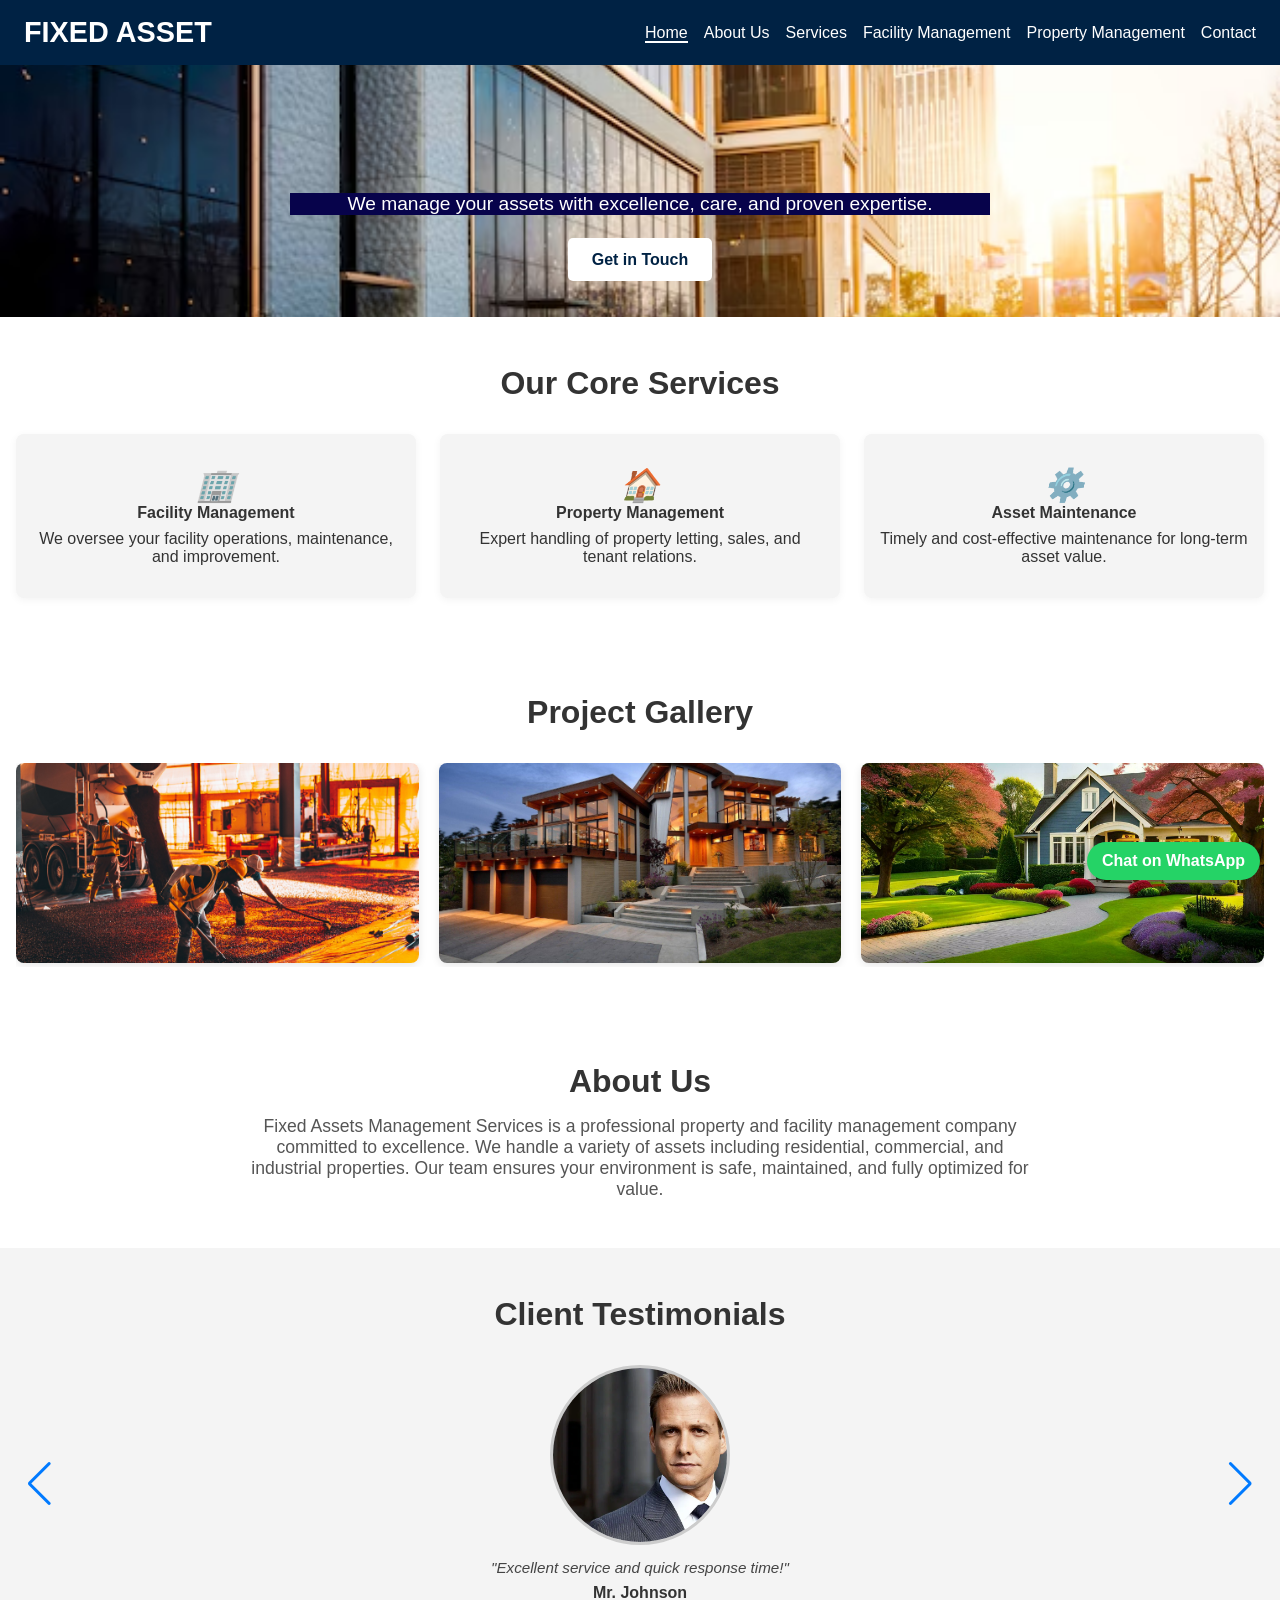
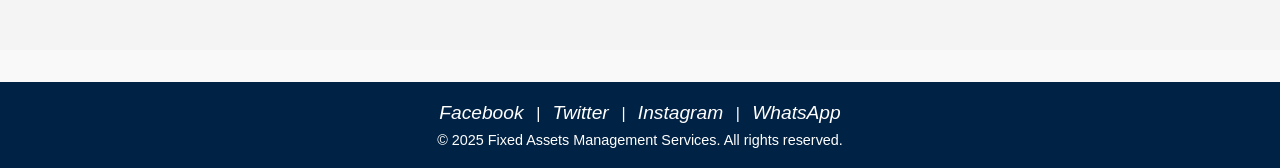
<file: index.html>
<!DOCTYPE html>
<html lang="en">
<head>
  <meta charset="UTF-8" />
  <meta name="viewport" content="width=device-width, initial-scale=1.0" />
  <title>Fixed Assets Management Services</title>
  <link rel="stylesheet" href="style.css" />
  <link rel="stylesheet" href="https://cdn.jsdelivr.net/npm/swiper@11/swiper-bundle.min.css" />
</head>
<body>
  <header class="navbar">
  <div class="container">
    <div class="logo">FIXED ASSET</div>
    <div class="menu-toggle" id="menu-toggle">&#9776;</div>
    <nav class="nav-menu" id="nav-menu">
      <ul>
        <ul>
          <li><a href="index.html" class="active">Home</a></li>
          <li><a href="#about-section">About Us</a></li>
          <li><a href="#services-section">Services</a></li>
          <li><a href="facilitymgt.html">Facility Management</a></li>
          <li><a href="propertymgt.html">Property Management</a></li>
          <li><a href="#contact-section">Contact</a></li>
        </ul>
      </ul>
    </nav>
  </div>
</header>
 

  <section class="hero">
    <div class="hero-content">
      <!-- <h2>Professional Facility & Property Management</h2> -->
      <p>We manage your assets with excellence, care, and proven expertise.</p>
      <br><br>
      <a href="#" class="btn">Get in Touch</a>
    </div>
  </section>

  <section class="services-preview" id="services-section">
    <h3>Our Core Services</h3>
    <div class="service-cards">
      <div class="card">
        <i>🏢</i>
        <h4>Facility Management</h4>
        <p>We oversee your facility operations, maintenance, and improvement.</p>
      </div>
      <div class="card">
        <i>🏠</i>
        <h4>Property Management</h4>
        <p>Expert handling of property letting, sales, and tenant relations.</p>
      </div>
      <div class="card">
        <i>⚙️</i>
        <h4>Asset Maintenance</h4>
        <p>Timely and cost-effective maintenance for long-term asset value.</p>
      </div>
    </div>
  </section>

  <section class="gallery">
    <h3>Project Gallery</h3>
    <div class="swiper gallery-swiper">
      <div class="swiper-wrapper">
        <div class="swiper-slide"><img src="images/gallery1.jpg" alt="Gallery Image 1"></div>
        <div class="swiper-slide"><img src="images/gallery2.jpg" alt="Gallery Image 2"></div>
        <div class="swiper-slide"><img src="images/gallery3.jpg" alt="Gallery Image 3"></div>
        <div class="swiper-slide"><img src="images/gallery4.jpg" alt="Gallery Image 4"></div>
        <div class="swiper-slide"><img src="images/gallery5.jpg" alt="Gallery Image 5"></div>
        <div class="swiper-slide"><img src="images/gallery6.jpg" alt="Gallery Image 6"></div>
        <div class="swiper-slide"><img src="images/gallery7.jpg" alt="Gallery Image 6"></div>
        <div class="swiper-slide"><img src="images/gallery8.jpg" alt="Gallery Image 6"></div>
      </div>
    </div>
  </section>

  <section class="about-services" id="about-section">
    <div class="container">
      <h3>About Us</h3>
      <p>
        Fixed Assets Management Services is a professional property and facility management company committed to excellence. We handle a variety of assets including residential, commercial, and industrial properties. Our team ensures your environment is safe, maintained, and fully optimized for value.
      </p>
    </div>
  </section>

  <section class="testimonials">
    <h3>Client Testimonials</h3>
    <div class="swiper testimonial-swiper">
      <div class="swiper-wrapper">
        <div class="swiper-slide testimonial">
          <img src="images/person1.jpg" alt="Client 1" />
          <p>"Excellent service and quick response time!"</p>
          <h4>Mr. Johnson</h4>
        </div>
        <div class="swiper-slide testimonial">
          <img src="images/person2.jpg" alt="Client 2" />
          <p>"Professional and reliable. Highly recommended."</p>
          <h4>Mrs. Ahmed</h4>
        </div>
        <div class="swiper-slide testimonial">
          <img src="images/person3.jpg" alt="Client 3" />
          <p>"They transformed our facility beyond expectations."</p>
          <h4>Engr. Okafor</h4>
        </div>
      </div>
      <div class="swiper-button-next"></div>
      <div class="swiper-button-prev"></div>
    </div>
  </section>

  <a href="https://wa.me/+2348068448435" target="_blank" class="whatsapp-float">Chat on WhatsApp</a>

  <footer id="contact-section">
    <div class="social">
      <a href="https:www.facebook.com/sheddu.glorious"  target="_blank"><i>Facebook</i></a> <i>|</i>
      <a href="https://x.com" target="_blank"><i>Twitter</i></a> <i>|</i>
      <a href="#"><i>Instagram</i></a> <i>|</i>
      <a href="https://wa.me/+2348068448435" target="_blank"><i>WhatsApp</i></a>
    </div>
    <p>&copy; 2025 Fixed Assets Management Services. All rights reserved.</p>
  </footer>

  <script src="https://cdn.jsdelivr.net/npm/swiper@11/swiper-bundle.min.js"></script>
  <script>
    const gallerySwiper = new Swiper('.gallery-swiper', {
      loop: true,
      autoplay: { delay: 2500 },
      spaceBetween: 20,
      slidesPerView: 1,
      breakpoints: {
        640: { slidesPerView: 2 },
        1024: { slidesPerView: 3 },
      },
    });

    const testimonialSwiper = new Swiper('.testimonial-swiper', {
      loop: true,
      autoplay: { delay: 4000 },
      navigation: {
        nextEl: '.swiper-button-next',
        prevEl: '.swiper-button-prev',
      },
      slidesPerView: 1,
    });
  </script>

  <script>
  const menuToggle = document.getElementById('menu-toggle');
  const navMenu = document.getElementById('nav-menu');

  menuToggle.addEventListener('click', () => {
    navMenu.classList.toggle('active');
  });
</script>



</body>
</html>
</file>
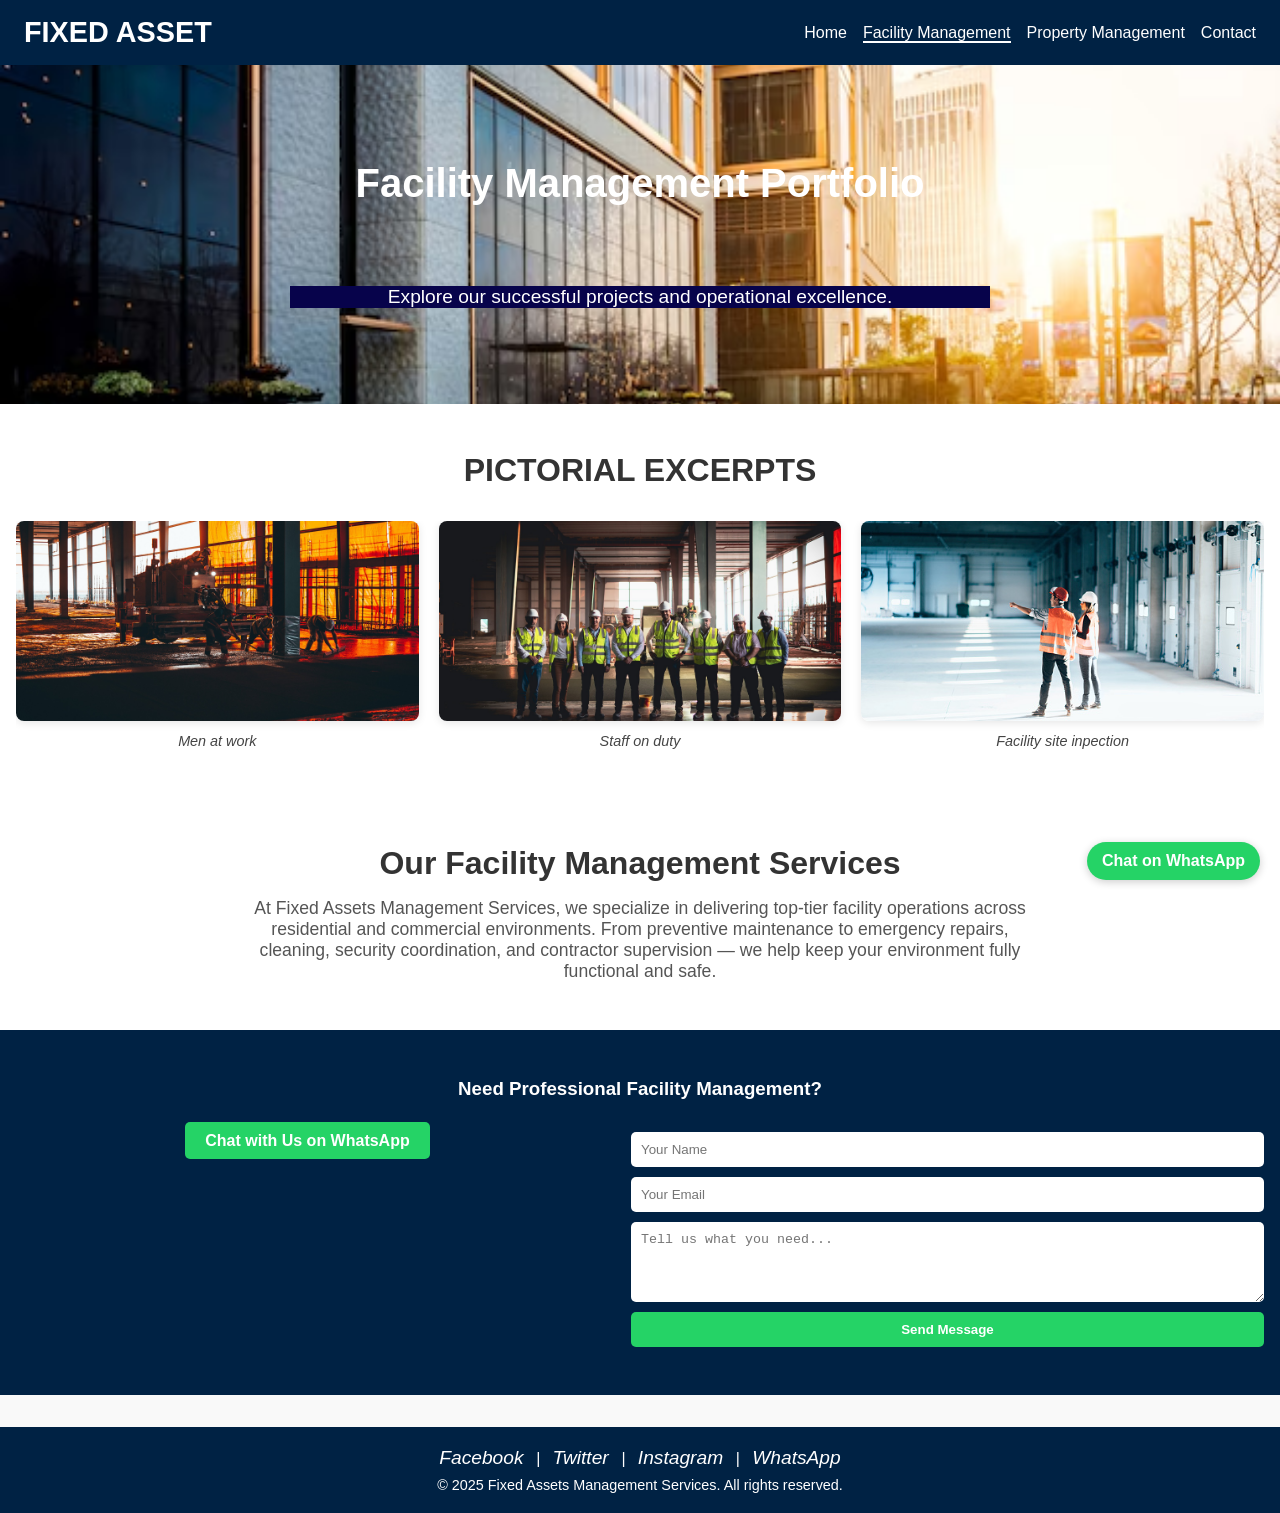
<file: facilitymgt.html>
<!DOCTYPE html>
<html lang="en">
<head>
  <meta charset="UTF-8" />
  <meta name="viewport" content="width=device-width, initial-scale=1.0" />
  <title>Facility Management - Fixed Assets</title>
  <link rel="stylesheet" href="style.css" />
  <link rel="stylesheet" href="https://cdn.jsdelivr.net/npm/swiper@11/swiper-bundle.min.css" />
</head>
<body>
  
  <header class="navbar">
  <div class="container">
    <div class="logo">FIXED ASSET</div>
    <div class="menu-toggle" id="menu-toggle">&#9776;</div>
    <nav class="nav-menu" id="nav-menu">
      <ul>
        <ul>
          <li><a href="index.html">Home</a></li>
          <li><a href="#" class="active">Facility Management</a></li>
          <li><a href="propertymgt.html">Property Management</a></li>
          <li><a href="#contact-section">Contact</a></li>
        </ul>
      </ul>
    </nav>
  </div>
</header>
  
  <!-- Hero Section -->
  <section class="hero facility-hero">
    <div class="hero-content">
      <h2>Facility Management Portfolio</h2>
      <p>Explore our successful projects and operational excellence.</p>
    </div>
  </section>

  <!-- Portfolio Gallery -->
  <section class="gallery">
    <h3>PICTORIAL EXCERPTS</h3>
    <div class="swiper gallery-swiper">
      <div class="swiper-wrapper">
        <div class="swiper-slide">
          <div class="slide-wrapper">
            <img src="images/facility1.jpg" alt="Before" location="lazy" />
            <p class="slide-caption">Men at work</p>
          </div>
        </div>
        <div class="swiper-slide">
          <div class="slide-wrapper">
            <img src="images/facility2.jpg" alt="Before" location="lazy" />
            <p class="slide-caption">Staff on duty</p>
          </div>
        </div>
        <div class="swiper-slide">
          <div class="slide-wrapper">
            <img src="images/facility3.jpg" alt="Before" location="lazy" />
            <p class="slide-caption">Facility site inpection</p>
          </div>
        </div>
        <div class="swiper-slide">
          <div class="slide-wrapper">
            <img src="images/facility4.jpg" alt="Before" location="lazy" />
            <p class="slide-caption">Men at work</p>
          </div>
        </div>
        <div class="swiper-slide">
          <div class="slide-wrapper">
            <img src="images/facility5.jpg" alt="Before" location="lazy" />
            <p class="slide-caption">Facility management is all about passion</p>
          </div>
        </div>
        <div class="swiper-slide">
          <div class="slide-wrapper">
            <img src="images/facility6.jpg" alt="Before" location="lazy" />
            <p class="slide-caption">Gardners on duty</p>
          </div>
        </div>
        <div class="swiper-slide">
          <div class="slide-wrapper">
            <img src="images/facility7.jpg" alt="Before">
            <p class="slide-caption">Cleaner on duty</p>
          </div>
        </div>
        <div class="swiper-slide">
          <div class="slide-wrapper">
            <img src="images/facility8.jpg" alt="Before" location="lazy" />
            <p class="slide-caption">A happy home is our top-most priority</p>
          </div>
        </div>
        <div class="swiper-slide">
          <div class="slide-wrapper">
            <img src="images/facility9.jpg" alt="Before" location="lazy" />
            <p class="slide-caption">Cleanliness is next to godliness</p>
          </div>
        </div>
        <div class="swiper-slide">
          <div class="slide-wrapper">
            <img src="images/facility10.jpg" alt="Before" location="lazy" />
            <p class="slide-caption">Maintenance of HVAC and MEP equipment</p>
          </div>
        </div>
      </div>
    </div>
  </section>

  <!-- About Facility Services -->
  <section class="about-services">
    <div class="container">
      <h3>Our Facility Management Services</h3>
      <p>
        At Fixed Assets Management Services, we specialize in delivering top-tier facility operations across residential and commercial environments.
        From preventive maintenance to emergency repairs, cleaning, security coordination, and contractor supervision — we help keep your environment fully functional and safe.
      </p>
    </div>
  </section>

  <!-- CTA with Form -->
<section class="cta">
  <div class="container">
    <h3>Need Professional Facility Management?</h3>
    
    <div class="cta-content">
      <div class="cta-box">
        <a href="https://wa.me/+2348068448435" class="btn">Chat with Us on WhatsApp</a>
      </div>

      <div class="cta-form-box">
        <form action="https://formspree.io/f/xvgazego" method="POST">
          <input type="text" name="name" placeholder="Your Name" required />
          <input type="email" name="email" placeholder="Your Email" required />
          <textarea name="message" rows="4" placeholder="Tell us what you need..." required></textarea>
          <button type="submit" class="btn">Send Message</button>
        </form>
      </div>
    </div>
  </div>
</section>


  <!-- WhatsApp Button -->
  <a href="https://wa.me/+2348068448435" target="_blank" class="whatsapp-float">Chat on WhatsApp</a>

  <!-- Footer -->
  <footer id="contact-section">
    <div class="social">
      <a href="https://www.m.facebook.com/sheddu.glorious"  target="_blank"><i>Facebook</i></a> <i>|</i>
      <a href="https://x.com/shedyrex" target="_blank"><i>Twitter</i></a> <i>|</i>
      <a href="#"><i>Instagram</i></a> <i>|</i>
     <a href="https://wa.me/+2348068448435" target="_blank"><i>WhatsApp</i></a>
    </div>
    <p>&copy; 2025 Fixed Assets Management Services. All rights reserved.</p>
  </footer>

  <script src="https://cdn.jsdelivr.net/npm/swiper@11/swiper-bundle.min.js"></script>
  <script>
    const gallerySwiper = new Swiper('.gallery-swiper', {
      loop: true,
      autoplay: { delay: 3000 },
      spaceBetween: 20,
      slidesPerView: 1,
      breakpoints: {
        640: { slidesPerView: 2 },
        1024: { slidesPerView: 3 },
      },
    });
  </script>

  <script>
  const hamburger = document.getElementById('hamburger');
  const navMenu = document.getElementById('nav-menu');

  hamburger.addEventListener('click', () => {
    navMenu.classList.toggle('open');
  });
  </script>

  <script>
  document.addEventListener('DOMContentLoaded', function () {
    const menuToggle = document.getElementById('menu-toggle');
    const navMenu = document.getElementById('nav-menu');

    menuToggle.addEventListener('click', () => {
      navMenu.classList.toggle('active');
    });
  });
</script>


</body>
</html>
</file>
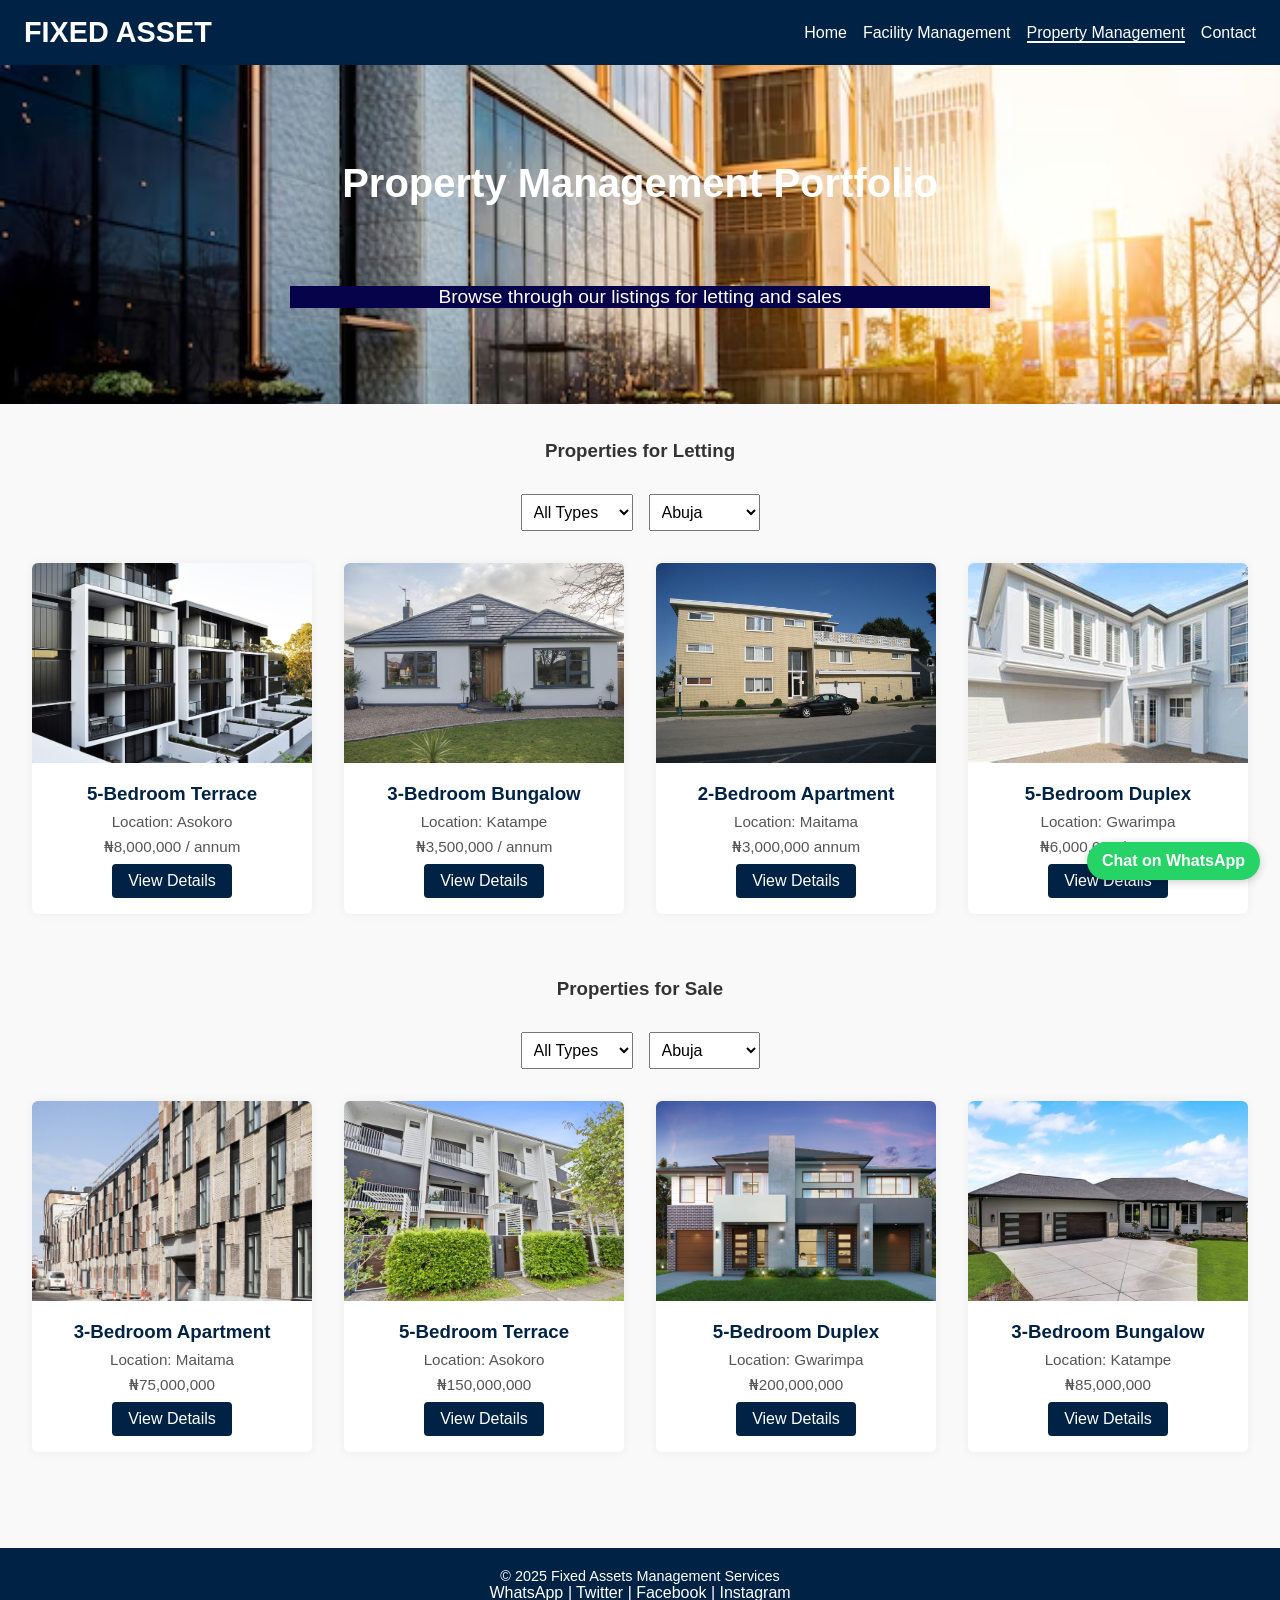
<file: propertymgt.html>
<!DOCTYPE html>
<html lang="en">
<head>
  <meta charset="UTF-8" />
  <meta name="viewport" content="width=device-width, initial-scale=1.0" />
  <title>Property Management - Fixed Assets</title>
  <link rel="stylesheet" href="style.css" />
  <link rel="stylesheet" href="https://cdn.jsdelivr.net/npm/swiper@11/swiper-bundle.min.css" />
</head>
<body>
  <header class="navbar">
  <div class="container">
    <div class="logo">FIXED ASSET</div>
    <div class="menu-toggle" id="menu-toggle">&#9776;</div>
    <nav class="nav-menu" id="nav-menu">
      <ul>
        <ul>
          <li><a href="index.html">Home</a></li>
          <li><a href="facilitymgt.html">Facility Management</a></li>
          <li><a href="#" class="active">Property Management</a></li>
          <li><a href="#contact-section">Contact</a></li>
        </ul>
      </ul>
    </nav>
  </div>
</header>

  <!-- Hero Section -->
  <section class="hero property-hero">
    <div class="hero-content">
      <h2>Property Management Portfolio</h2>
      <p>Browse through our listings for letting and sales</p>
    </div>
  </section>

  <br><br>
  <!-- Available Properties for Letting -->
  <section class="available-for-letting">
    <h3><center>Properties for Letting</center></h3>
    
    <!-- Filters for Letting Properties -->
    <div class="filters">
      <select id="lettingFilterType">
        <option value="all">All Types</option>
        <option value="apartment">Apartment</option>
        <option value="terrace">Terrace</option>
        <option value="duplex">Duplex</option>
        <option value="bungalow">Bungalow</option>
      </select>

      <select id="lettingFilterLocation">
        <option value="all">Abuja</option>
        <option value="maitama">Maitama</option>
        <option value="asokoro">Asokoro</option>
        <option value="gwarimpa">Gwarimpa</option>
        <option value="kubwa">Kubwa</option>
        <option value="dutse">Asokoro</option>
        <option value="dawaki">Dawaki</option>
      </select>
    </div>
    
    <!-- Letting Properties List -->
    <div class="property-list" id="lettingPropertyList">
      <div class="property-card" data-type="terrace" data-location="asokoro">
        <img src="images/property/prop1/front.jpg" alt="5-Bedroom Duplex in Asokoro" loading="lazy" />
        <h3>5-Bedroom Terrace</h3>
        <p>Location: Asokoro</p>
        <p>₦8,000,000 / annum</p>
        <a href="property-details/prop1.html" class="btn">View Details</a>
      </div>

      <div class="property-card" data-type="bungalow" data-location="abuja">
        <img src="images/property/prop2/front.jpg" alt="5-Bedroom Duplex in Katampe" loading="lazy" />
        <h3>3-Bedroom Bungalow</h3>
        <p>Location: Katampe</p>
        <p>₦3,500,000 / annum</p>
        <a href="property-details/prop2.html" class="btn">View Details</a>
      </div>

      <div class="property-card" data-type="apartment" data-location="maitama">
        <img src="images/property/prop3/front.jpg" alt="2-Bedroom Apartment in Maitama" loading="lazy" />
        <h3>2-Bedroom Apartment</h3>
        <p>Location: Maitama</p>
        <p>₦3,000,000 annum</p>
        <a href="property-details/prop3.html" class="btn">View Details</a>
      </div>

      <div class="property-card" data-type="duplex" data-location="gwarimpa">
        <img src="images/property/prop4/front.jpg" alt="5-Bedroom Duplex in Gwarimpa" loading="lazy"/>
        <h3>5-Bedroom Duplex</h3>
        <p>Location: Gwarimpa</p>
        <p>₦6,000,000 / annum</p>
        <a href="property-details/prop4.html" class="btn">View Details</a>
      </div>

      <!-- More properties for letting can go here -->
    </div>
  </section>

  <!-- Available Properties for Sale -->
  <section class="available-for-sale">
    <h3><center>Properties for Sale</center></h3>

    <!-- Filters for Sale Properties -->
    <div class="filters">
      <select id="saleFilterType">
        <option value="all">All Types</option>
        <option value="apartment">Apartment</option>
        <option value="terrace">Terrace</option>
        <option value="duplex">Duplex</option>
        <option value="bungalow">Bungalow</option>
      </select>

      <select id="saleFilterLocation">
        <option value="all">Abuja</option>
        <option value="maitama">Maitama</option>
        <option value="asokoro">Asokoro</option>
        <option value="gwarimpa">Gwarimpa</option>
        <option value="kubwa">Kubwa</option>
        <option value="dutse">Asokoro</option>
        <option value="dawaki">Dawaki</option>

      </select>
    </div>

    <!-- Sale Properties List -->
    <div class="property-list" id="salePropertyList">
      <div class="property-card" data-type="apartment" data-location="maitama">
        <img src="images/property/prop5/front.jpg" alt="2-Bedroom Apartment in Maitama" loading="lazy" />
        <h3>3-Bedroom Apartment</h3>
        <p>Location: Maitama</p>
        <p>₦75,000,000</p>
        <a href="property-details/prop5.html" class="btn">View Details</a>
      </div>

      <div class="property-card" data-type="terrace" data-location="asokoro">
        <img src="images/property/prop6/front.jpg" alt="5-Bedroom Duplex in Asokoro" loading="lazy" />
        <h3>5-Bedroom Terrace</h3>
        <p>Location: Asokoro</p>
        <p>₦150,000,000</p>
        <a href="property-details/prop6.html" class="btn">View Details</a>
      </div>

      <div class="property-card" data-type="duplex" data-location="gwarimpa">
        <img src="images/property/prop7/front.jpg" alt="5-Bedroom Duplex in Gwarimpa" loading="lazy" />
        <h3>5-Bedroom Duplex</h3>
        <p>Location: Gwarimpa</p>
        <p>₦200,000,000</p>
        <a href="property-details/prop7.html" class="btn">View Details</a>
      </div>

      <div class="property-card" data-type="bungalow" data-location="abuja">
        <img src="images/property/prop8/front.jpg" alt="5-Bedroom Duplex in Katampe" loading="lazy" />
        <h3>3-Bedroom Bungalow</h3>
        <p>Location: Katampe</p>
        <p>₦85,000,000</p>
        <a href="property-details/prop8.html" class="btn">View Details</a>
      </div>

      <!-- More properties for sale can go here -->
    </div>
  </section>

   <!-- WhatsApp Button -->
   <a href="https://wa.me/+2348068448435" target="_blank" class="whatsapp-float">Chat on WhatsApp</a>

  <!-- Footer -->
  <footer id="contact-section">
    <p>&copy; 2025 Fixed Assets Management Services</p>
    <div class="socials">
      <a href="https://wa.me/+2348068448435" target="_blank">WhatsApp</a> <i>|</i>
      <a href="https://x.com/shedyrex" target="_blank">Twitter</a>  <i>|</i>
      <a href="https://www.facebook.com/sheddu.glorious" target="_blank">Facebook</a>  <i>|</i>
      <a href="#">Instagram</a>
    </div>
  </footer>

  <script>
    // Filtering for Letting Properties
    const lettingTypeFilter = document.getElementById('lettingFilterType');
    const lettingLocationFilter = document.getElementById('lettingFilterLocation');
    const lettingPropertyCards = document.querySelectorAll('.available-for-letting .property-card');

    function filterLettingProperties() {
      const type = lettingTypeFilter.value;
      const location = lettingLocationFilter.value;

      lettingPropertyCards.forEach(card => {
        const matchType = type === 'all' || card.dataset.type === type;
        const matchLoc = location === 'all' || card.dataset.location === location;
        card.style.display = matchType && matchLoc ? 'block' : 'none';
      });
    }

    lettingTypeFilter.addEventListener('change', filterLettingProperties);
    lettingLocationFilter.addEventListener('change', filterLettingProperties);

    // Filtering for Sale Properties
    const saleTypeFilter = document.getElementById('saleFilterType');
    const saleLocationFilter = document.getElementById('saleFilterLocation');
    const salePropertyCards = document.querySelectorAll('.available-for-sale .property-card');

    function filterSaleProperties() {
      const type = saleTypeFilter.value;
      const location = saleLocationFilter.value;

      salePropertyCards.forEach(card => {
        const matchType = type === 'all' || card.dataset.type === type;
        const matchLoc = location === 'all' || card.dataset.location === location;
        card.style.display = matchType && matchLoc ? 'block' : 'none';
      });
    }

    saleTypeFilter.addEventListener('change', filterSaleProperties);
    saleLocationFilter.addEventListener('change', filterSaleProperties);
  </script>

  <script>
  const hamburger = document.getElementById('hamburger');
  const navMenu = document.getElementById('nav-menu');

  hamburger.addEventListener('click', () => {
    navMenu.classList.toggle('open');
  });
  </script>

  <script>
  document.addEventListener('DOMContentLoaded', function () {
    const menuToggle = document.getElementById('menu-toggle');
    const navMenu = document.getElementById('nav-menu');

    menuToggle.addEventListener('click', () => {
      navMenu.classList.toggle('active');
    });
  });
</script>


</body>
</html>
</file>
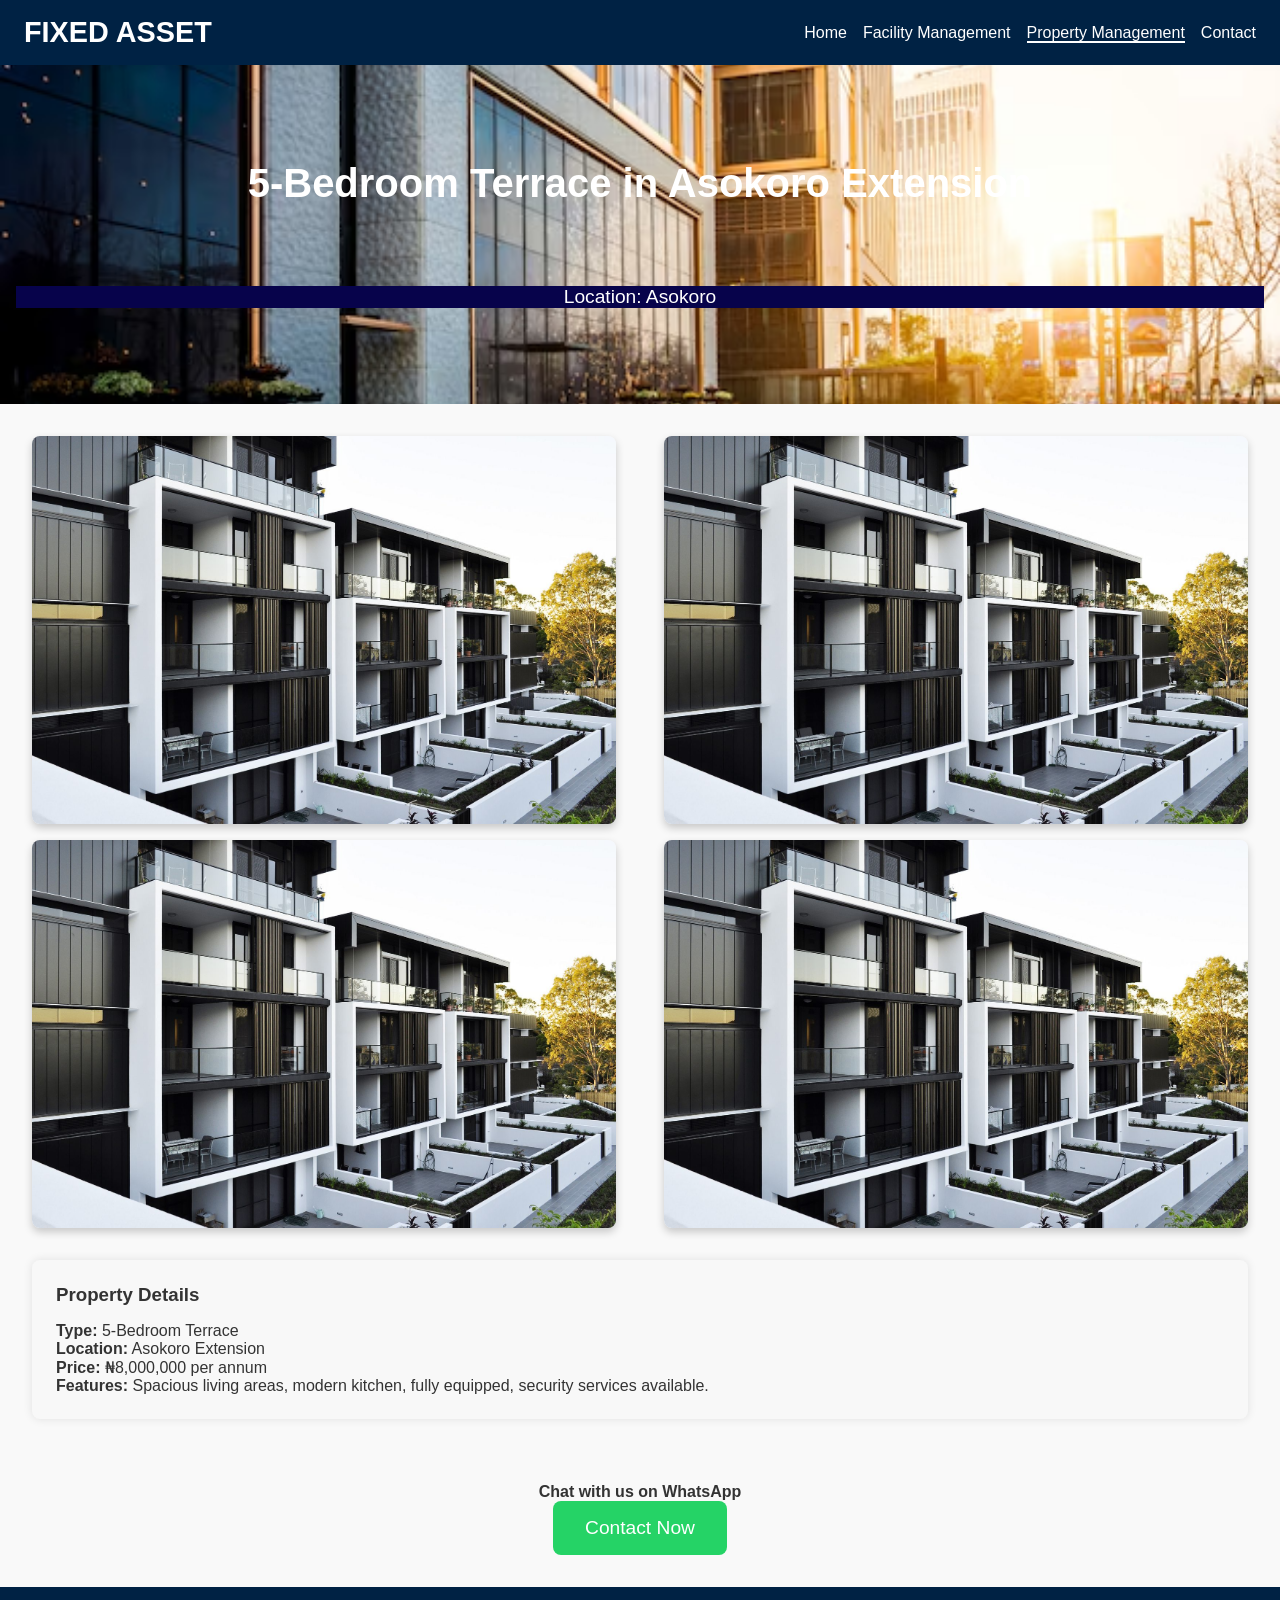
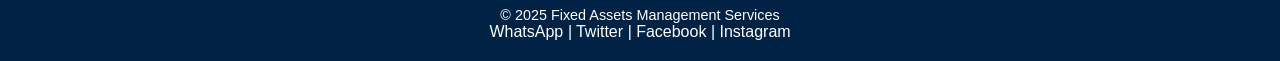
<file: property-details/prop1.html>
<!DOCTYPE html>
<html lang="en">
<head>
  <meta charset="UTF-8" />
  <meta name="viewport" content="width=device-width, initial-scale=1.0"/>
  <title>5-Bedroom Terrace</title>
  <link rel="stylesheet" href="../style.css" />
  <link rel="stylesheet" href="https://cdn.jsdelivr.net/npm/swiper@11/swiper-bundle.min.css" />
</head>
<body>

  <!-- Header -->
 <header class="navbar">
  <div class="container">
    <div class="logo">FIXED ASSET</div>
    <div class="menu-toggle" id="menu-toggle">&#9776;</div>
    <nav class="nav-menu" id="nav-menu">
      <ul>
        <ul>
          <li><a href="../index.html">Home</a></li>
          <li><a href="../facilitymgt.html">Facility Management</a></li>
          <li><a href="../propertymgt.html" class="active">Property Management</a></li>
          <li><a href="#contact-section">Contact</a></li>
        </ul>
      </ul>
    </nav>
  </div>
</header>

  <!-- Hero Section -->
  <section class="hero property-hero">
    <h2>5-Bedroom Terrace in Asokoro Extension </h2>
    <p>Location: Asokoro</p>
  </section>

  <!-- Property Details Section -->
  <section class="property-details">
    <!-- Property Images Section -->
    <div class="property-images">
      <div class="image-row">
        <img src="../images/property/prop1/front.jpg" alt="Front view of the 3-Bedroom Apartment" loading="lazy"/>
        <img src="../images/property/prop1/rear.jpg" alt="Rear view of the 3-Bedroom Apartment" />
      </div>
      <div class="image-row">
        <img src="../images/property/prop1/kitchen.jpg" alt="Kitchen in the 3-Bedroom Apartment" loading="lazy"/>
        <img src="../images/property/prop1/living-room.jpg" alt="Living room in the 3-Bedroom Apartment" loading="lazy"/>
      </div>
    </div>
  
    <!-- Property Info Section -->
    <div class="property-info">
      <h3>Property Details</h3>
      <p><strong>Type:</strong> 5-Bedroom Terrace</p>
      <p><strong>Location:</strong> Asokoro Extension</p>
      <p><strong>Price:</strong> ₦8,000,000 per annum</p>
      <p><strong>Features:</strong> Spacious living areas, modern kitchen, fully equipped, security services available.</p>
    </div>
  
    <!-- WhatsApp Contact Section -->
    <div class="whatsapp-contact">
      <h4>Chat with us on WhatsApp</h4>
      <a href="https://wa.me/+2348068448435" class="btn-whatsapp">Contact Now</a>
    </div>
  </section>
  

  <!-- Footer -->
  <footer>
    <p>&copy; 2025 Fixed Assets Management Services</p>
    <div class="socials">
      <a href="https://wa.me/2348068448435"  target="_blank">WhatsApp</a> <i>|</i>
      <a href="https://x.com/shedyrex" target="_blank">Twitter</a> <i>|</i>
      <a href="https://www.facebook.com/sheddu.glorious"  target="_blank">Facebook</a> <i>|</i>
      <a href="#">Instagram</a>
    </div>
  </footer>

  <script>
  document.addEventListener('DOMContentLoaded', function () {
    const menuToggle = document.getElementById('menu-toggle');
    const navMenu = document.getElementById('nav-menu');

    menuToggle.addEventListener('click', () => {
      navMenu.classList.toggle('active');
    });
  });
</script>

</body>
</html>
</file>
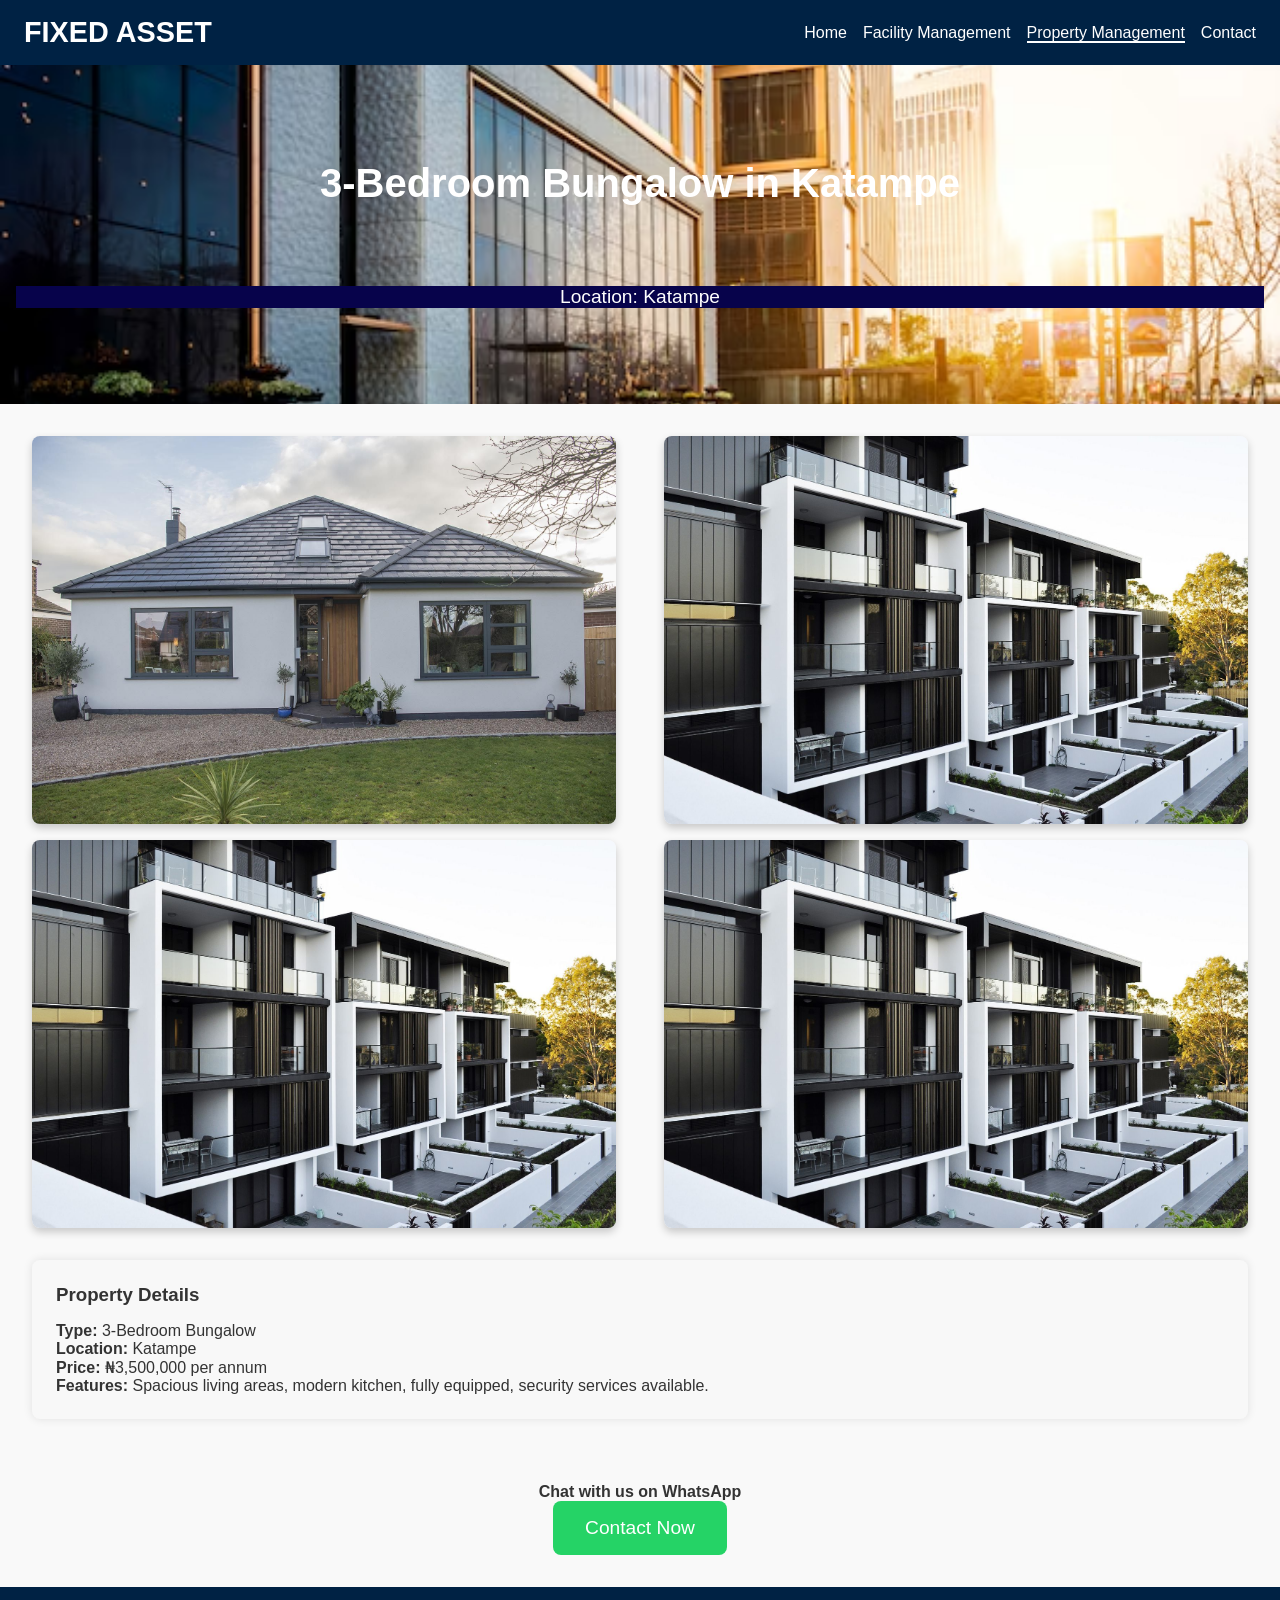
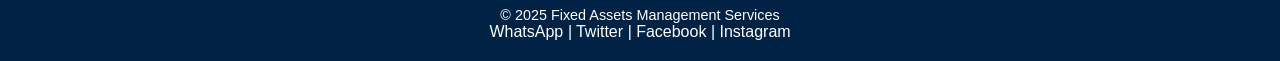
<file: property-details/prop2.html>
<!DOCTYPE html>
<html lang="en">
<head>
  <meta charset="UTF-8" />
  <meta name="viewport" content="width=device-width, initial-scale=1.0"/>
  <title>3-Bedroom Bungalow</title>
  <link rel="stylesheet" href="../style.css" />
  <link rel="stylesheet" href="https://cdn.jsdelivr.net/npm/swiper@11/swiper-bundle.min.css" />
</head>
<body>

  <!-- Header -->
  <header class="navbar">
  <div class="container">
    <div class="logo">FIXED ASSET</div>
    <div class="menu-toggle" id="menu-toggle">&#9776;</div>
    <nav class="nav-menu" id="nav-menu">
      <ul>
        <ul>
          <li><a href="../index.html">Home</a></li>
          <li><a href="../facilitymgt.html">Facility Management</a></li>
          <li><a href="../propertymgt.html" class="active">Property Management</a></li>
          <li><a href="#contact-section">Contact</a></li>
        </ul>
      </ul>
    </nav>
  </div>
</header>

  <!-- Hero Section -->
  <section class="hero property-hero">
    <h2>3-Bedroom Bungalow in Katampe </h2>
    <p>Location: Katampe</p>
  </section>

  <!-- Property Details Section -->
  <section class="property-details">
    <!-- Property Images Section -->
    <div class="property-images">
      <div class="image-row">
        <img src="../images/property/prop2/front.jpg" alt="Front view of the 3-Bedroom Apartment" loading="lazy" />
        <img src="../images/property/prop2/rear.jpg" alt="Rear view of the 3-Bedroom Apartment" loading="lazy" />
      </div>
      <div class="image-row">
        <img src="../images/property/prop2/kitchen.jpg" alt="Kitchen in the 3-Bedroom Apartment" loading="lazy" />
        <img src="../images/property/prop2/living-room.jpg" alt="Living room in the 3-Bedroom Apartment" loading="lazy" />
      </div>
    </div>
  
    <!-- Property Info Section -->
    <div class="property-info">
      <h3>Property Details</h3>
      <p><strong>Type:</strong> 3-Bedroom Bungalow</p>
      <p><strong>Location:</strong> Katampe</p>
      <p><strong>Price:</strong> ₦3,500,000 per annum</p>
      <p><strong>Features:</strong> Spacious living areas, modern kitchen, fully equipped, security services available.</p>
    </div>
  
    <!-- WhatsApp Contact Section -->
    <div class="whatsapp-contact">
      <h4>Chat with us on WhatsApp</h4>
      <a href="https://wa.me/+2348068448435" class="btn-whatsapp">Contact Now</a>
    </div>
  </section>
  

  <!-- Footer -->
  <footer>
    <p>&copy; 2025 Fixed Assets Management Services</p>
    <div class="socials">
      <a href="https://wa.me/2348068448435"  target="_blank">WhatsApp</a> <i>|</i>
      <a href="https://x.com/shedyrex" target="_blank">Twitter</a> <i>|</i>
      <a href="https://www.facebook.com/sheddu.glorious"  target="_blank">Facebook</a> <i>|</i>
      <a href="#">Instagram</a>
    </div>
  </footer>

  <script>
  document.addEventListener('DOMContentLoaded', function () {
    const menuToggle = document.getElementById('menu-toggle');
    const navMenu = document.getElementById('nav-menu');

    menuToggle.addEventListener('click', () => {
      navMenu.classList.toggle('active');
    });
  });
</script>

</body>
</html>
</file>
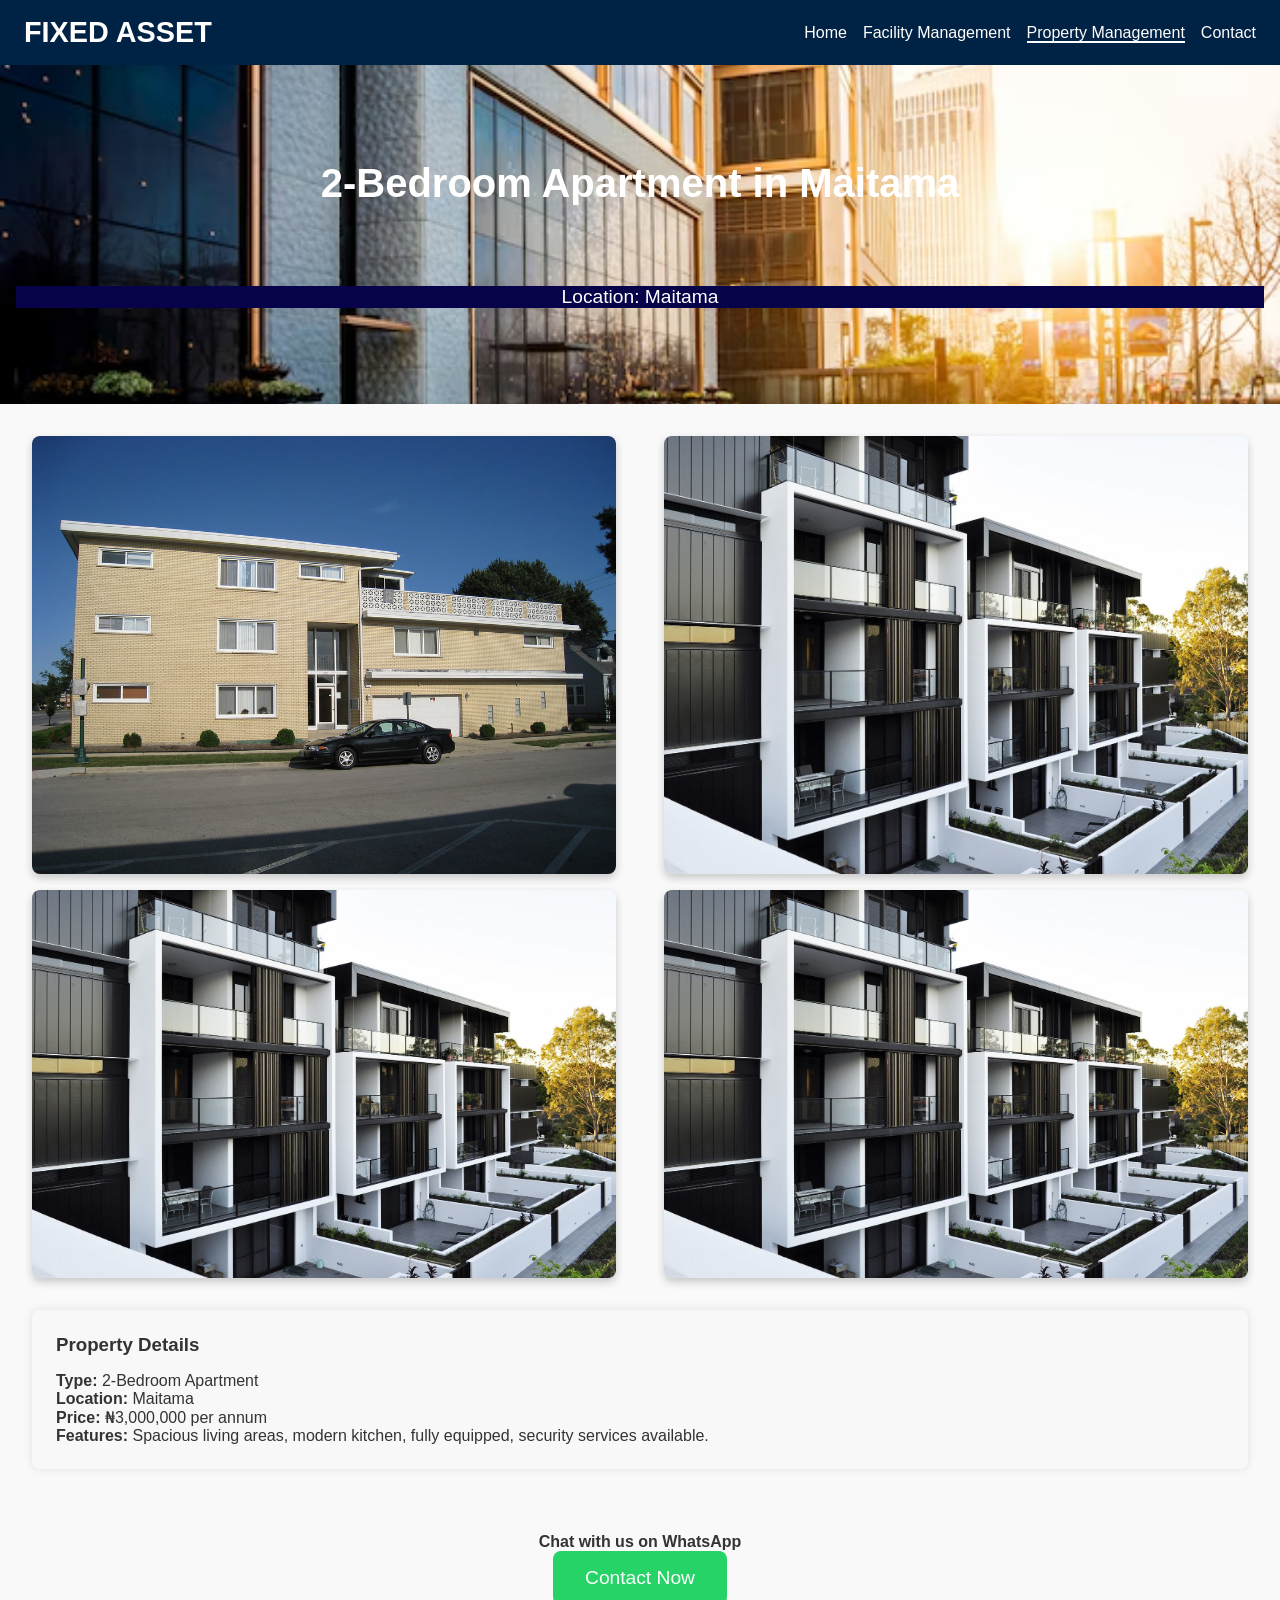
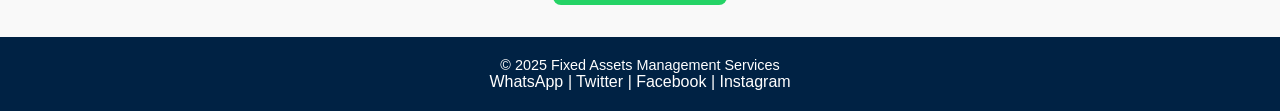
<file: property-details/prop3.html>
<!DOCTYPE html>
<html lang="en">
<head>
  <meta charset="UTF-8" />
  <meta name="viewport" content="width=device-width, initial-scale=1.0"/>
  <title>2-Bedroom Apartment</title>
  <link rel="stylesheet" href="../style.css" />
  <link rel="stylesheet" href="https://cdn.jsdelivr.net/npm/swiper@11/swiper-bundle.min.css" />
</head>
<body>

  <!-- Header -->
  <header class="navbar">
  <div class="container">
    <div class="logo">FIXED ASSET</div>
    <div class="menu-toggle" id="menu-toggle">&#9776;</div>
    <nav class="nav-menu" id="nav-menu">
      <ul>
        <ul>
          <li><a href="index.html">Home</a></li>
          <li><a href="facilitymgt.html">Facility Management</a></li>
          <li><a href="#" class="active">Property Management</a></li>
          <li><a href="#contact-section">Contact</a></li>
        </ul>
      </ul>
    </nav>
  </div>
</header>

  <!-- Hero Section -->
  <section class="hero property-hero">
    <h2>2-Bedroom Apartment in Maitama </h2>
    <p>Location: Maitama</p>
  </section>

  <!-- Property Details Section -->
  <section class="property-details">
    <!-- Property Images Section -->
    <div class="property-images">
      <div class="image-row">
        <img src="../images/property/prop3/front.jpg" alt="Front view of the 3-Bedroom Apartment" loading="lazy" />
        <img src="../images/property/prop3/rear.jpg" alt="Rear view of the 3-Bedroom Apartment" loading="lazy" />
      </div>
      <div class="image-row">
        <img src="../images/property/prop3/kitchen.jpg" alt="Kitchen in the 3-Bedroom Apartment" loading="lazy" />
        <img src="../images/property/prop3/living-room.jpg" alt="Living room in the 3-Bedroom Apartment" loading="lazy" />
      </div>
    </div>
  
    <!-- Property Info Section -->
    <div class="property-info">
      <h3>Property Details</h3>
      <p><strong>Type:</strong> 2-Bedroom Apartment</p>
      <p><strong>Location:</strong> Maitama</p>
      <p><strong>Price:</strong> ₦3,000,000 per annum</p>
      <p><strong>Features:</strong> Spacious living areas, modern kitchen, fully equipped, security services available.</p>
    </div>
  
    <!-- WhatsApp Contact Section -->
    <div class="whatsapp-contact">
      <h4>Chat with us on WhatsApp</h4>
      <a href="https://wa.me/+2348068448435" class="btn-whatsapp">Contact Now</a>
    </div>
  </section>
  

  <!-- Footer -->
  <footer>
    <p>&copy; 2025 Fixed Assets Management Services</p>
    <div class="socials">
      <a href="https://wa.me/2348068448435" target="_blank">WhatsApp</a> <i>|</i>
      <a href="https://x.com/shedyrex" target="_blank">Twitter</a> <i>|</i>
      <a href="https://www.facebook.com/sheddu.glorious" target="_blank">Facebook</a> <i>|</i>
      <a href="#">Instagram</a>
    </div>
  </footer>

</body>
</html>
</file>
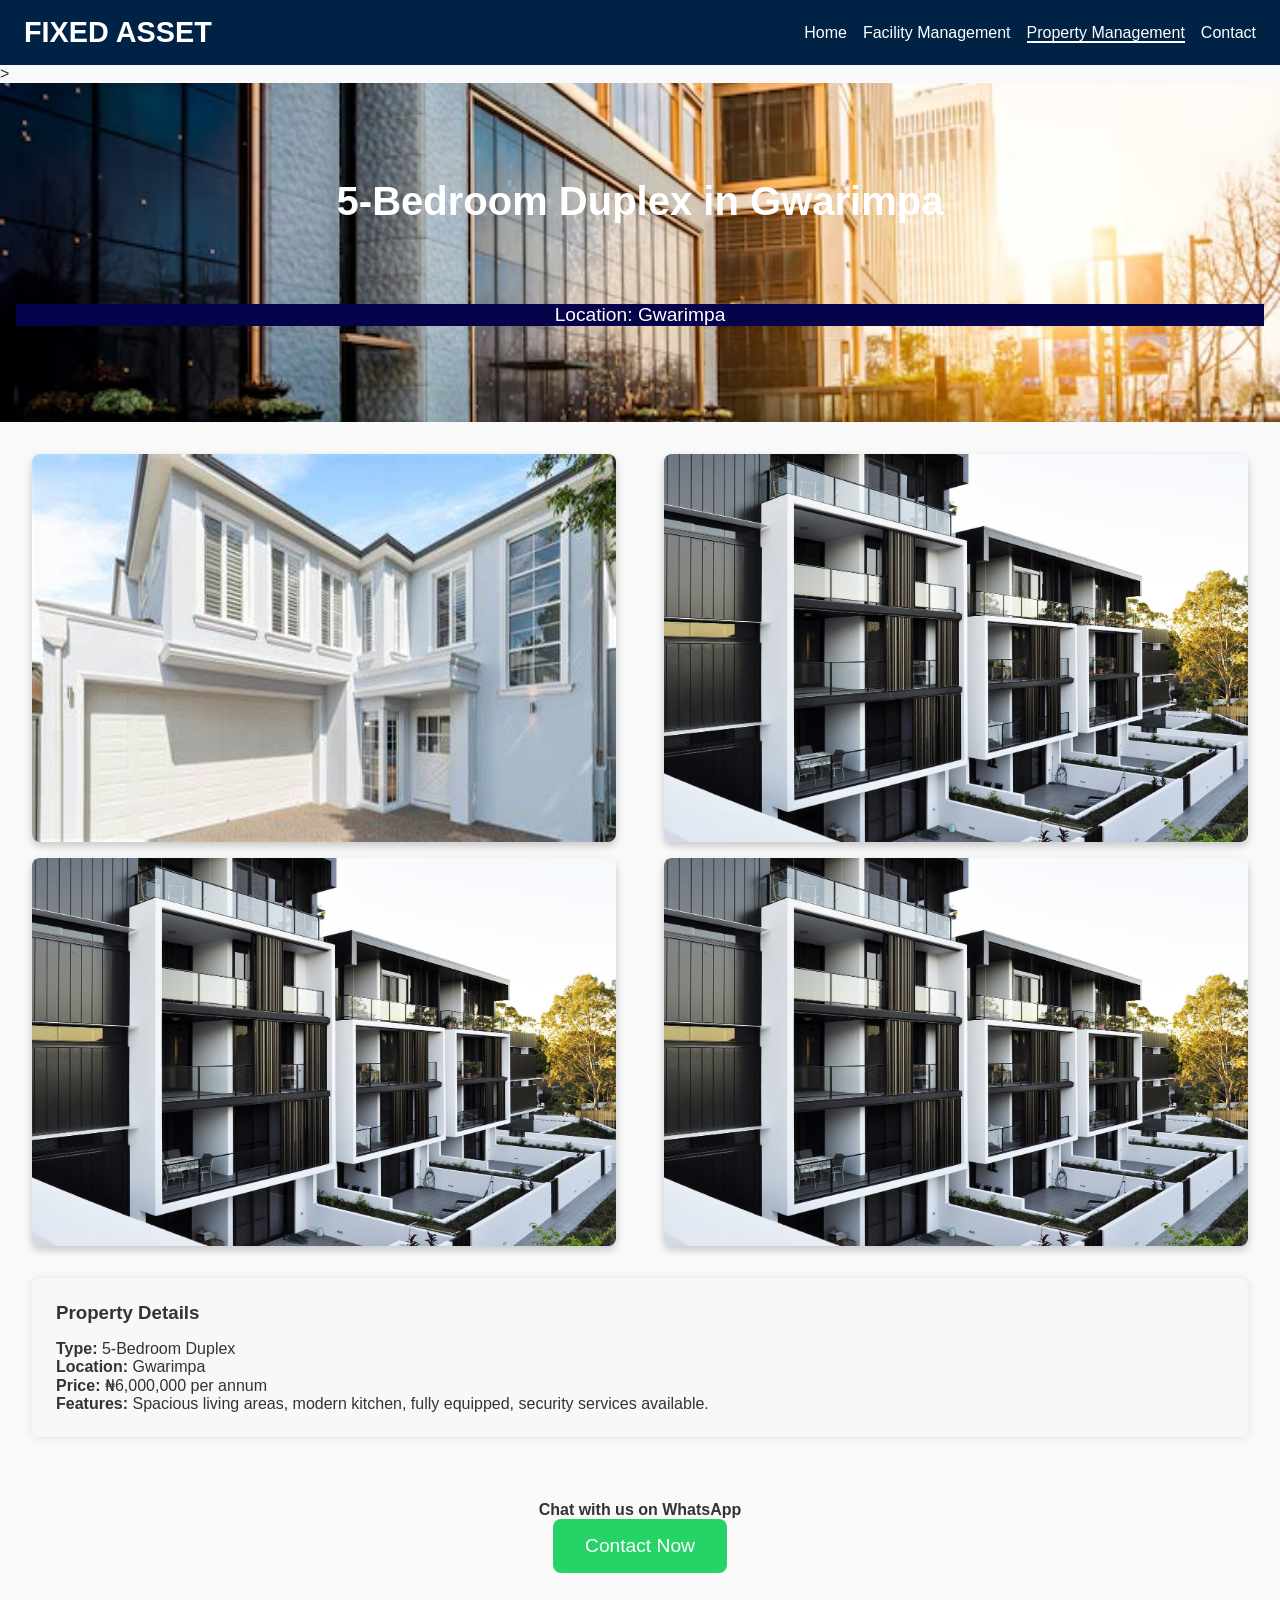
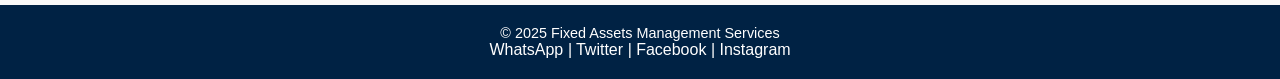
<file: property-details/prop4.html>
<!DOCTYPE html>
<html lang="en">
<head>
  <meta charset="UTF-8" />
  <meta name="viewport" content="width=device-width, initial-scale=1.0"/>
  <title>5-Bedroom Duplex</title>
  <link rel="stylesheet" href="../style.css" />
  <link rel="stylesheet" href="https://cdn.jsdelivr.net/npm/swiper@11/swiper-bundle.min.css" />
</head>
<body>

  <!-- Header -->
  <header class="navbar">
  <div class="container">
    <div class="logo">FIXED ASSET</div>
    <div class="menu-toggle" id="menu-toggle">&#9776;</div>
    <nav class="nav-menu" id="nav-menu">
      <ul>
        <ul>
          <li><a href="index.html">Home</a></li>
          <li><a href="facilitymgt.html">Facility Management</a></li>
          <li><a href="#" class="active">Property Management</a></li>
          <li><a href="#contact-section">Contact</a></li>
        </ul>
      </ul>
    </nav>
  </div>
</header>>

  <!-- Hero Section -->
  <section class="hero property-hero">
    <h2>5-Bedroom Duplex in Gwarimpa </h2>
    <p>Location: Gwarimpa</p>
  </section>

  <!-- Property Details Section -->
  <section class="property-details">
    <!-- Property Images Section -->
    <div class="property-images">
      <div class="image-row">
        <img src="../images/property/prop4/front.jpg" alt="Front view of the 3-Bedroom Apartment" loading="lazy" />
        <img src="../images/property/prop4/rear.jpg" alt="Rear view of the 3-Bedroom Apartment" loading="lazy" />
      </div>
      <div class="image-row">
        <img src="../images/property/prop4/kitchen.jpg" alt="Kitchen in the 3-Bedroom Apartment" loading="lazy" />
        <img src="../images/property/prop4/living-room.jpg" alt="Living room in the 3-Bedroom Apartment" loading="lazy" />
      </div>
    </div>
  
    <!-- Property Info Section -->
    <div class="property-info">
      <h3>Property Details</h3>
      <p><strong>Type:</strong> 5-Bedroom Duplex</p>
      <p><strong>Location:</strong> Gwarimpa</p>
      <p><strong>Price:</strong> ₦6,000,000 per annum</p>
      <p><strong>Features:</strong> Spacious living areas, modern kitchen, fully equipped, security services available.</p>
    </div>
  
    <!-- WhatsApp Contact Section -->
    <div class="whatsapp-contact">
      <h4>Chat with us on WhatsApp</h4>
      <a href="https://wa.me/+2348068448435" class="btn-whatsapp">Contact Now</a>
    </div>
  </section>
  

  <!-- Footer -->
  <footer>
    <p>&copy; 2025 Fixed Assets Management Services</p>
    <div class="socials">
      <a href="https://wa.me/2348068448435" target="_blank">WhatsApp</a> <i>|</i>
      <a href="https://x.com/shedyrex" target="_blank">Twitter</a> <i>|</i>
      <a href="https://www.facebook.com/sheddu.glorious"  target="_blank">Facebook</a> <i>|</i>
      <a href="#">Instagram</a>
    </div>
  </footer>

</body>
</html>
</file>
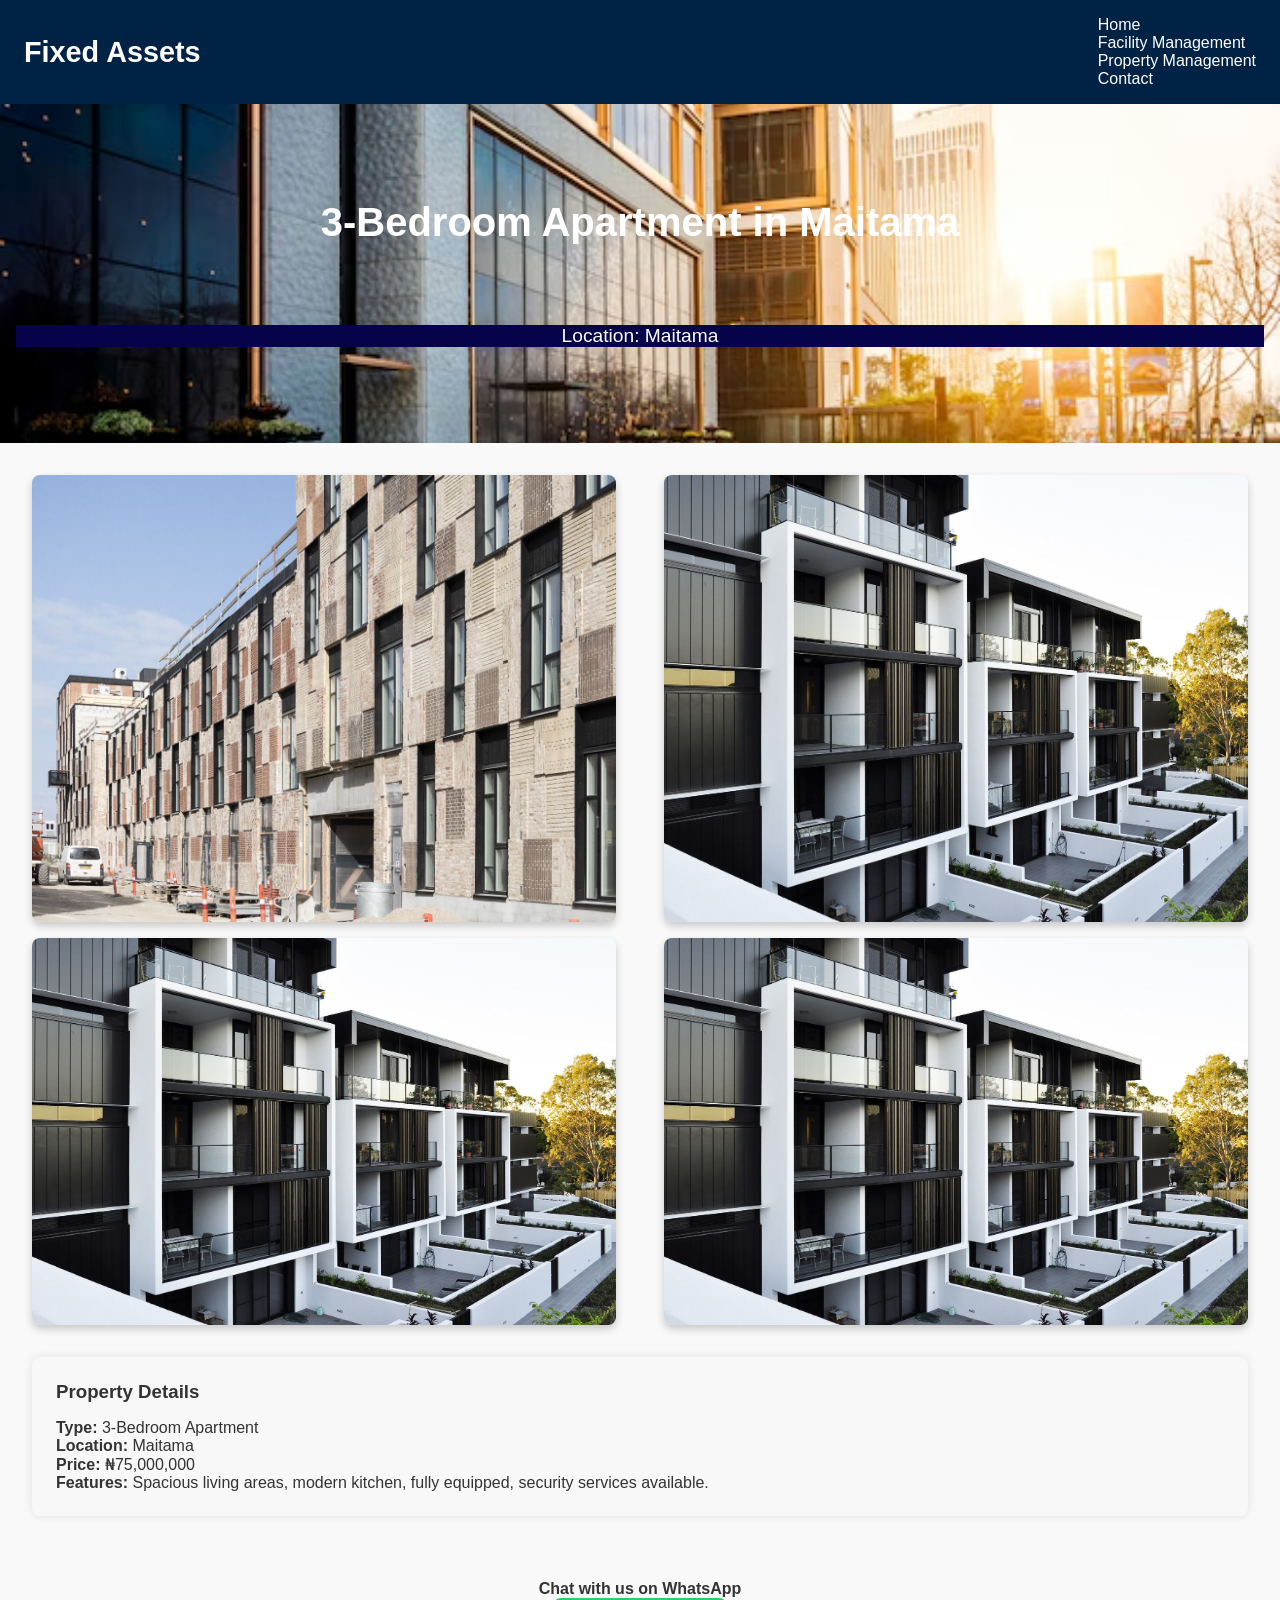
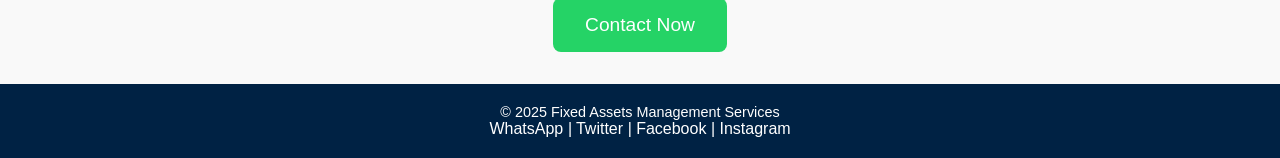
<file: property-details/prop5.html>
<!DOCTYPE html>
<html lang="en">
<head>
  <meta charset="UTF-8" />
  <meta name="viewport" content="width=device-width, initial-scale=1.0"/>
  <title>3-Bedroom Apartment</title>
  <link rel="stylesheet" href="../style.css" />
  <link rel="stylesheet" href="https://cdn.jsdelivr.net/npm/swiper@11/swiper-bundle.min.css" />
</head>
<body>

  <!-- Header -->
  <header class="navbar">
    <div class="container">
      <div class="logo">Fixed Assets</div>
      <nav>
        <ul>
          <li><a href="../index.html">Home</a></li>
          <li><a href="../facilitymgt.html">Facility Management</a></li>
          <li><a href="../propertymgt.html" class="active">Property Management</a></li>
          <li><a href="#">Contact</a></li>
        </ul>
      </nav>
    </div>
  </header>

  <!-- Hero Section -->
  <section class="hero property-hero">
    <h2>3-Bedroom Apartment in Maitama </h2>
    <p>Location: Maitama</p>
  </section>

  <!-- Property Details Section -->
  <section class="property-details">
    <!-- Property Images Section -->
    <div class="property-images">
      <div class="image-row">
        <img src="../images/property/prop5/front.jpg" alt="Front view of the 3-Bedroom Apartment" loading="lazy" />
        <img src="../images/property/prop5/rear.jpg" alt="Rear view of the 3-Bedroom Apartment" loading="lazy" />
      </div>
      <div class="image-row">
        <img src="../images/property/prop5/kitchen.jpg" alt="Kitchen in the 3-Bedroom Apartment" loading="lazy" />
        <img src="../images/property/prop5/living-room.jpg" alt="Living room in the 3-Bedroom Apartment" loading="lazy" />
      </div>
    </div>
  
    <!-- Property Info Section -->
    <div class="property-info">
      <h3>Property Details</h3>
      <p><strong>Type:</strong> 3-Bedroom Apartment</p>
      <p><strong>Location:</strong> Maitama</p>
      <p><strong>Price:</strong> ₦75,000,000 </p>
      <p><strong>Features:</strong> Spacious living areas, modern kitchen, fully equipped, security services available.</p>
    </div>
  
    <!-- WhatsApp Contact Section -->
    <div class="whatsapp-contact">
      <h4>Chat with us on WhatsApp</h4>
      <a href="https://wa.me/+2348068448435" class="btn-whatsapp">Contact Now</a>
    </div>
  </section>
  

  <!-- Footer -->
  <footer>
    <p>&copy; 2025 Fixed Assets Management Services</p>
    <div class="socials">
      <a href="https://wa.me/2348068448435" target="_blank">WhatsApp</a> <i>|</i>
      <a href="https://x.com/shedyrex" target="_blank">Twitter</a> <i>|</i>
      <a href="https://www.facebook.com/sheddu.glorious"  target="_blank">Facebook</a> <i>|</i>
      <a href="#">Instagram</a>
    </div>
  </footer>

</body>
</html>
</file>
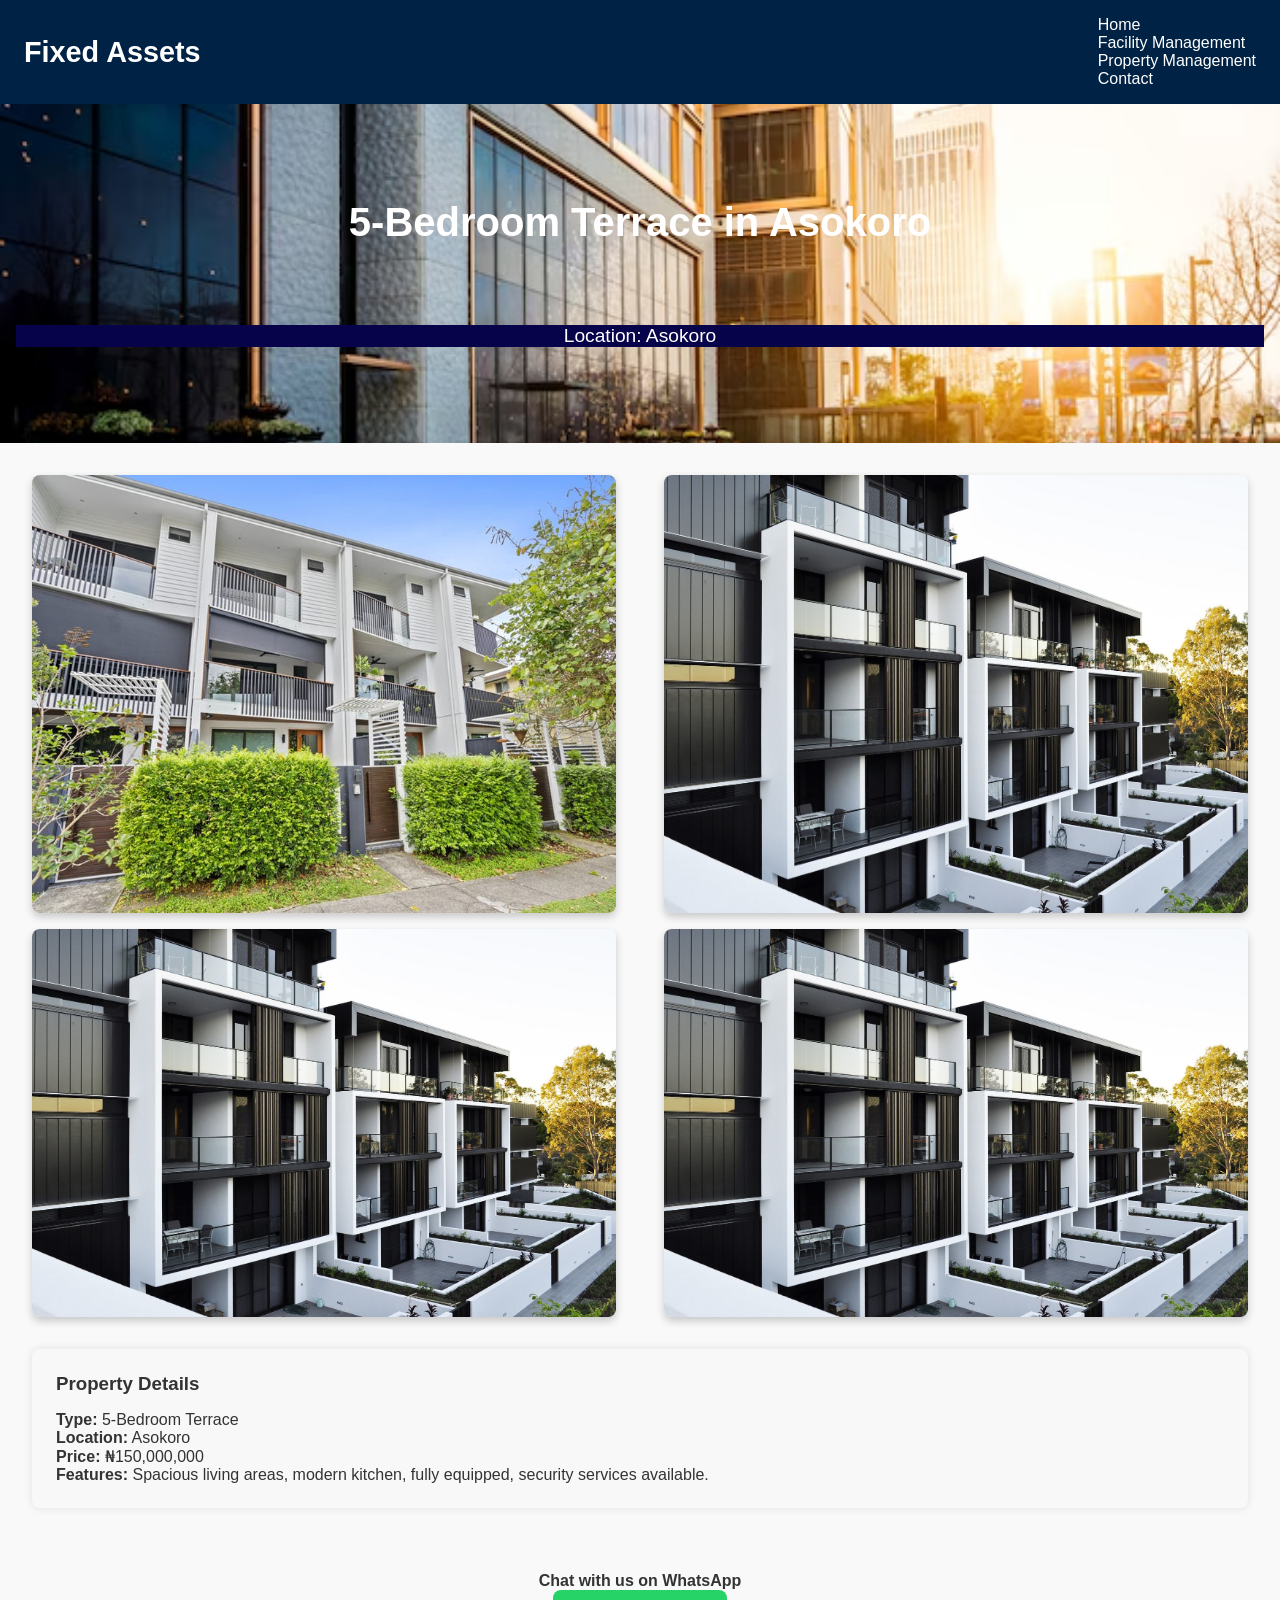
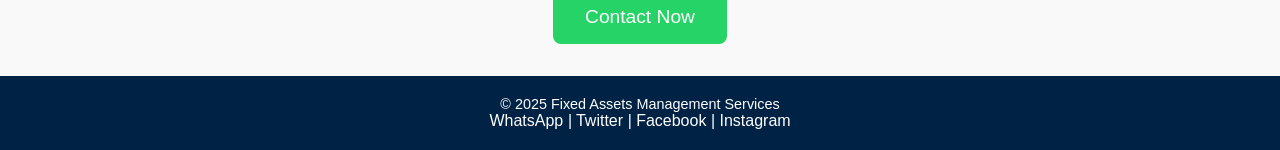
<file: property-details/prop6.html>
<!DOCTYPE html>
<html lang="en">
<head>
  <meta charset="UTF-8" />
  <meta name="viewport" content="width=device-width, initial-scale=1.0"/>
  <title>5-Bedroom Terrace</title>
  <link rel="stylesheet" href="../style.css" />
  <link rel="stylesheet" href="https://cdn.jsdelivr.net/npm/swiper@11/swiper-bundle.min.css" />
</head>
<body>

  <!-- Header -->
  <header class="navbar">
    <div class="container">
      <div class="logo">Fixed Assets</div>
      <nav>
        <ul>
          <li><a href="../index.html">Home</a></li>
          <li><a href="../facilitymgt.html">Facility Management</a></li>
          <li><a href="../propertymgt.html" class="active">Property Management</a></li>
          <li><a href="#">Contact</a></li>
        </ul>
      </nav>
    </div>
  </header>

  <!-- Hero Section -->
  <section class="hero property-hero">
    <h2>5-Bedroom Terrace in Asokoro </h2>
    <p>Location: Asokoro</p>
  </section>

  <!-- Property Details Section -->
  <section class="property-details">
    <!-- Property Images Section -->
    <div class="property-images">
      <div class="image-row">
        <img src="../images/property/prop6/front.jpg" alt="Front view of the 3-Bedroom Apartment" loading="lazy" />
        <img src="../images/property/prop6/rear.jpg" alt="Rear view of the 3-Bedroom Apartment" loading="lazy" />
      </div>
      <div class="image-row">
        <img src="../images/property/prop6/kitchen.jpg" alt="Kitchen in the 3-Bedroom Apartment" loading="lazy" />
        <img src="../images/property/prop6/living-room.jpg" alt="Living room in the 3-Bedroom Apartment" loading="lazy" />
      </div>
    </div>
  
    <!-- Property Info Section -->
    <div class="property-info">
      <h3>Property Details</h3>
      <p><strong>Type:</strong> 5-Bedroom Terrace</p>
      <p><strong>Location:</strong> Asokoro</p>
      <p><strong>Price:</strong> ₦150,000,000 </p>
      <p><strong>Features:</strong> Spacious living areas, modern kitchen, fully equipped, security services available.</p>
    </div>
  
    <!-- WhatsApp Contact Section -->
    <div class="whatsapp-contact">
      <h4>Chat with us on WhatsApp</h4>
      <a href="https://wa.me/+2348068448435" class="btn-whatsapp">Contact Now</a>
    </div>
  </section>
  

  <!-- Footer -->
  <footer>
    <p>&copy; 2025 Fixed Assets Management Services</p>
    <div class="socials">
      <a href="https://wa.me/2348068448435" target="_blank">WhatsApp</a> <i>|</i>
      <a href="https://x.com/shedyrex" target="_blank">Twitter</a> <i>|</i>
      <a href="https://www.facebook.com/sheddu.glorious"  target="_blank">Facebook</a> <i>|</i>
      <a href="#">Instagram</a>
    </div>
  </footer>

</body>
</html>
</file>
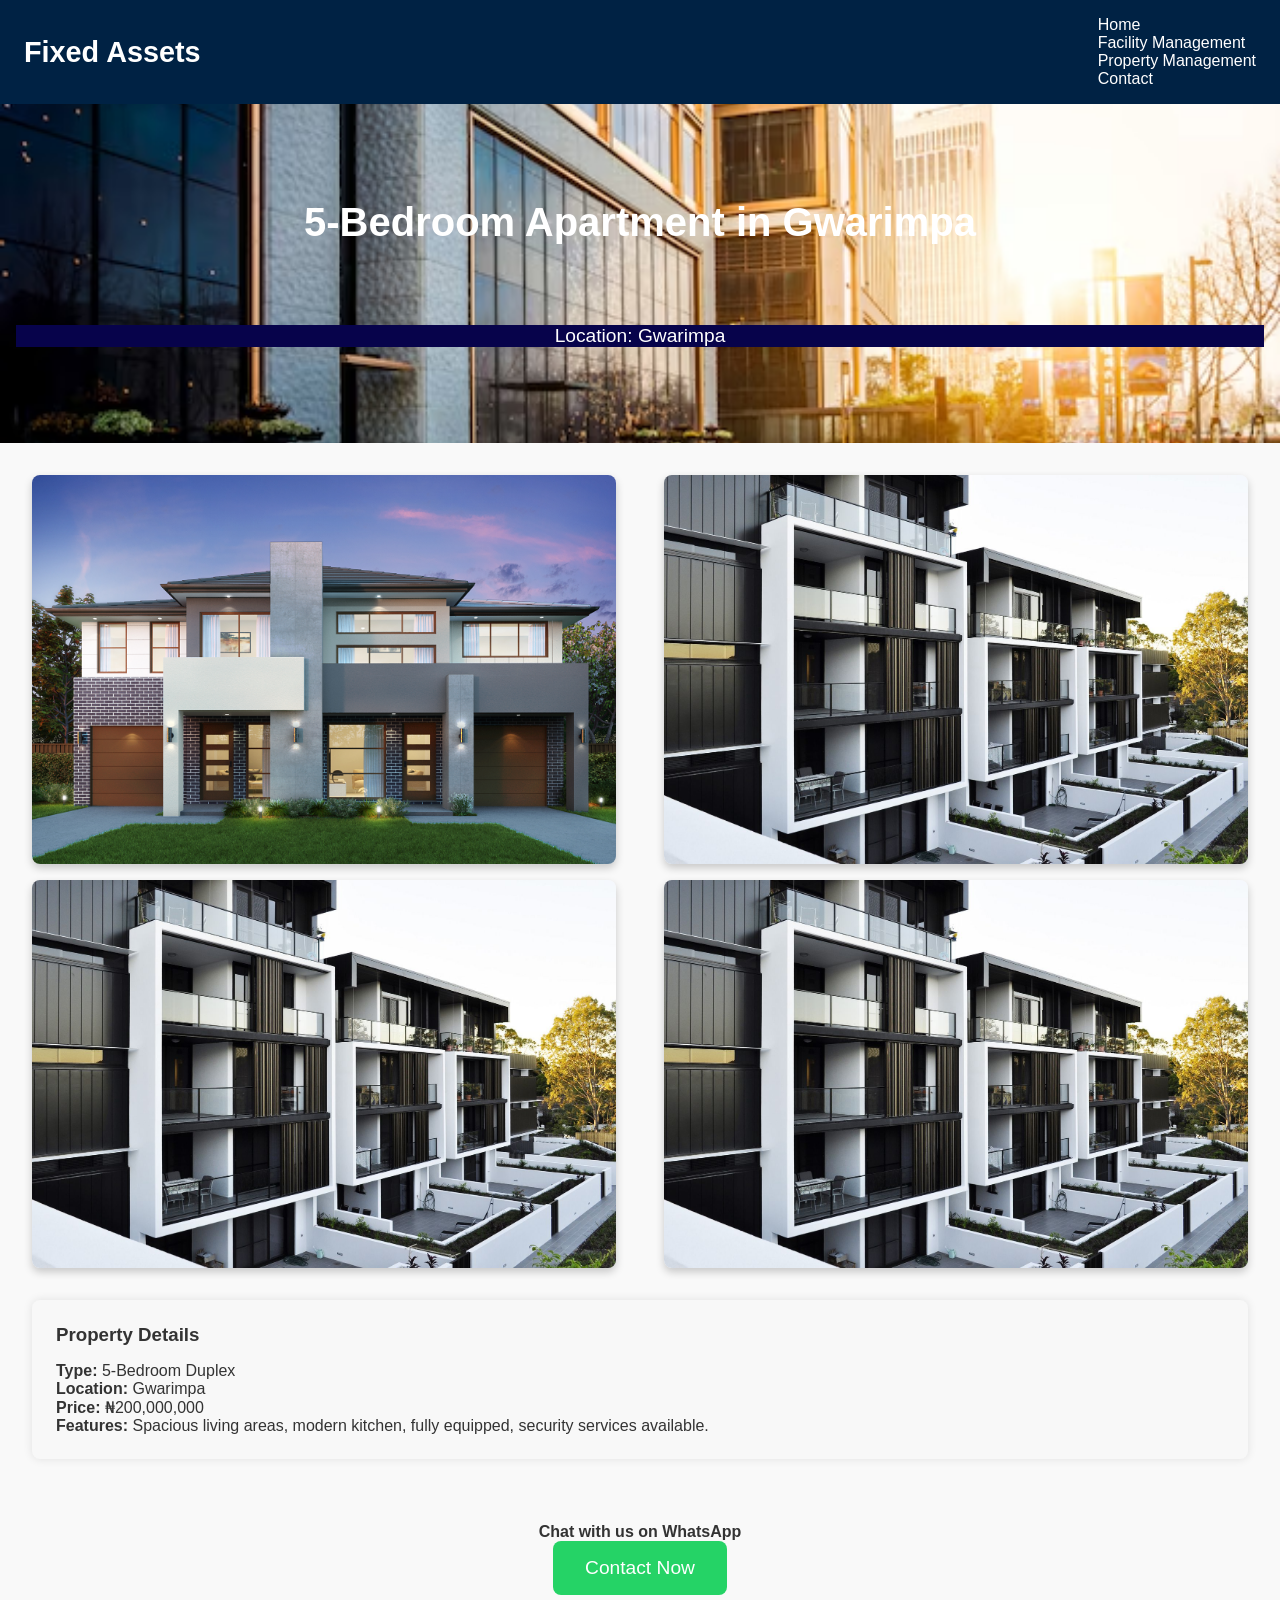
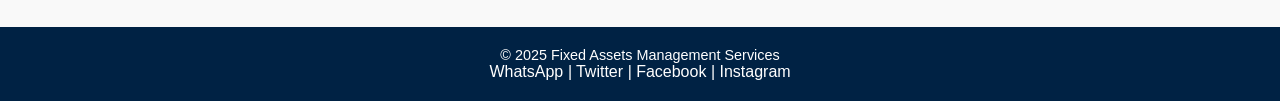
<file: property-details/prop7.html>
<!DOCTYPE html>
<html lang="en">
<head>
  <meta charset="UTF-8" />
  <meta name="viewport" content="width=device-width, initial-scale=1.0"/>
  <title>5-Bedroom Duplex</title>
  <link rel="stylesheet" href="../style.css" />
  <link rel="stylesheet" href="https://cdn.jsdelivr.net/npm/swiper@11/swiper-bundle.min.css" />
</head>
<body>

  <!-- Header -->
  <header class="navbar">
    <div class="container">
      <div class="logo">Fixed Assets</div>
      <nav>
        <ul>
          <li><a href="../index.html">Home</a></li>
          <li><a href="../facilitymgt.html">Facility Management</a></li>
          <li><a href="../propertymgt.html" class="active">Property Management</a></li>
          <li><a href="#">Contact</a></li>
        </ul>
      </nav>
    </div>
  </header>

  <!-- Hero Section -->
  <section class="hero property-hero">
    <h2>5-Bedroom Apartment in Gwarimpa </h2>
    <p>Location: Gwarimpa</p>
  </section>

  <!-- Property Details Section -->
  <section class="property-details">
    <!-- Property Images Section -->
    <div class="property-images">
      <div class="image-row">
        <img src="../images/property/prop7/front.jpg" alt="Front view of the 3-Bedroom Apartment" loading="lazy" />
        <img src="../images/property/prop7/rear.jpg" alt="Rear view of the 3-Bedroom Apartment" loading="lazy" />
      </div>
      <div class="image-row">
        <img src="../images/property/prop7/kitchen.jpg" alt="Kitchen in the 3-Bedroom Apartment" loading="lazy" />
        <img src="../images/property/prop7/living-room.jpg" alt="Living room in the 3-Bedroom Apartment" loading="lazy"/>
      </div>
    </div>
  
    <!-- Property Info Section -->
    <div class="property-info">
      <h3>Property Details</h3>
      <p><strong>Type:</strong> 5-Bedroom Duplex</p>
      <p><strong>Location:</strong> Gwarimpa</p>
      <p><strong>Price:</strong> ₦200,000,000 </p>
      <p><strong>Features:</strong> Spacious living areas, modern kitchen, fully equipped, security services available.</p>
    </div>
  
    <!-- WhatsApp Contact Section -->
    <div class="whatsapp-contact">
      <h4>Chat with us on WhatsApp</h4>
      <a href="https://wa.me/+2348068448435" class="btn-whatsapp">Contact Now</a>
    </div>
  </section>
  

  <!-- Footer -->
  <footer>
    <p>&copy; 2025 Fixed Assets Management Services</p>
    <div class="socials">
      <a href="https://wa.me/2348068448435" target="_blank">WhatsApp</a> <i>|</i>
      <a href="https://x.com/shedyrex" target="_blank">Twitter</a> <i>|</i>
      <a href="https://www.facebook.com/sheddu.glorious"  target="_blank">Facebook</a> <i>|</i>
      <a href="#">Instagram</a>
    </div>
  </footer>

</body>
</html>
</file>
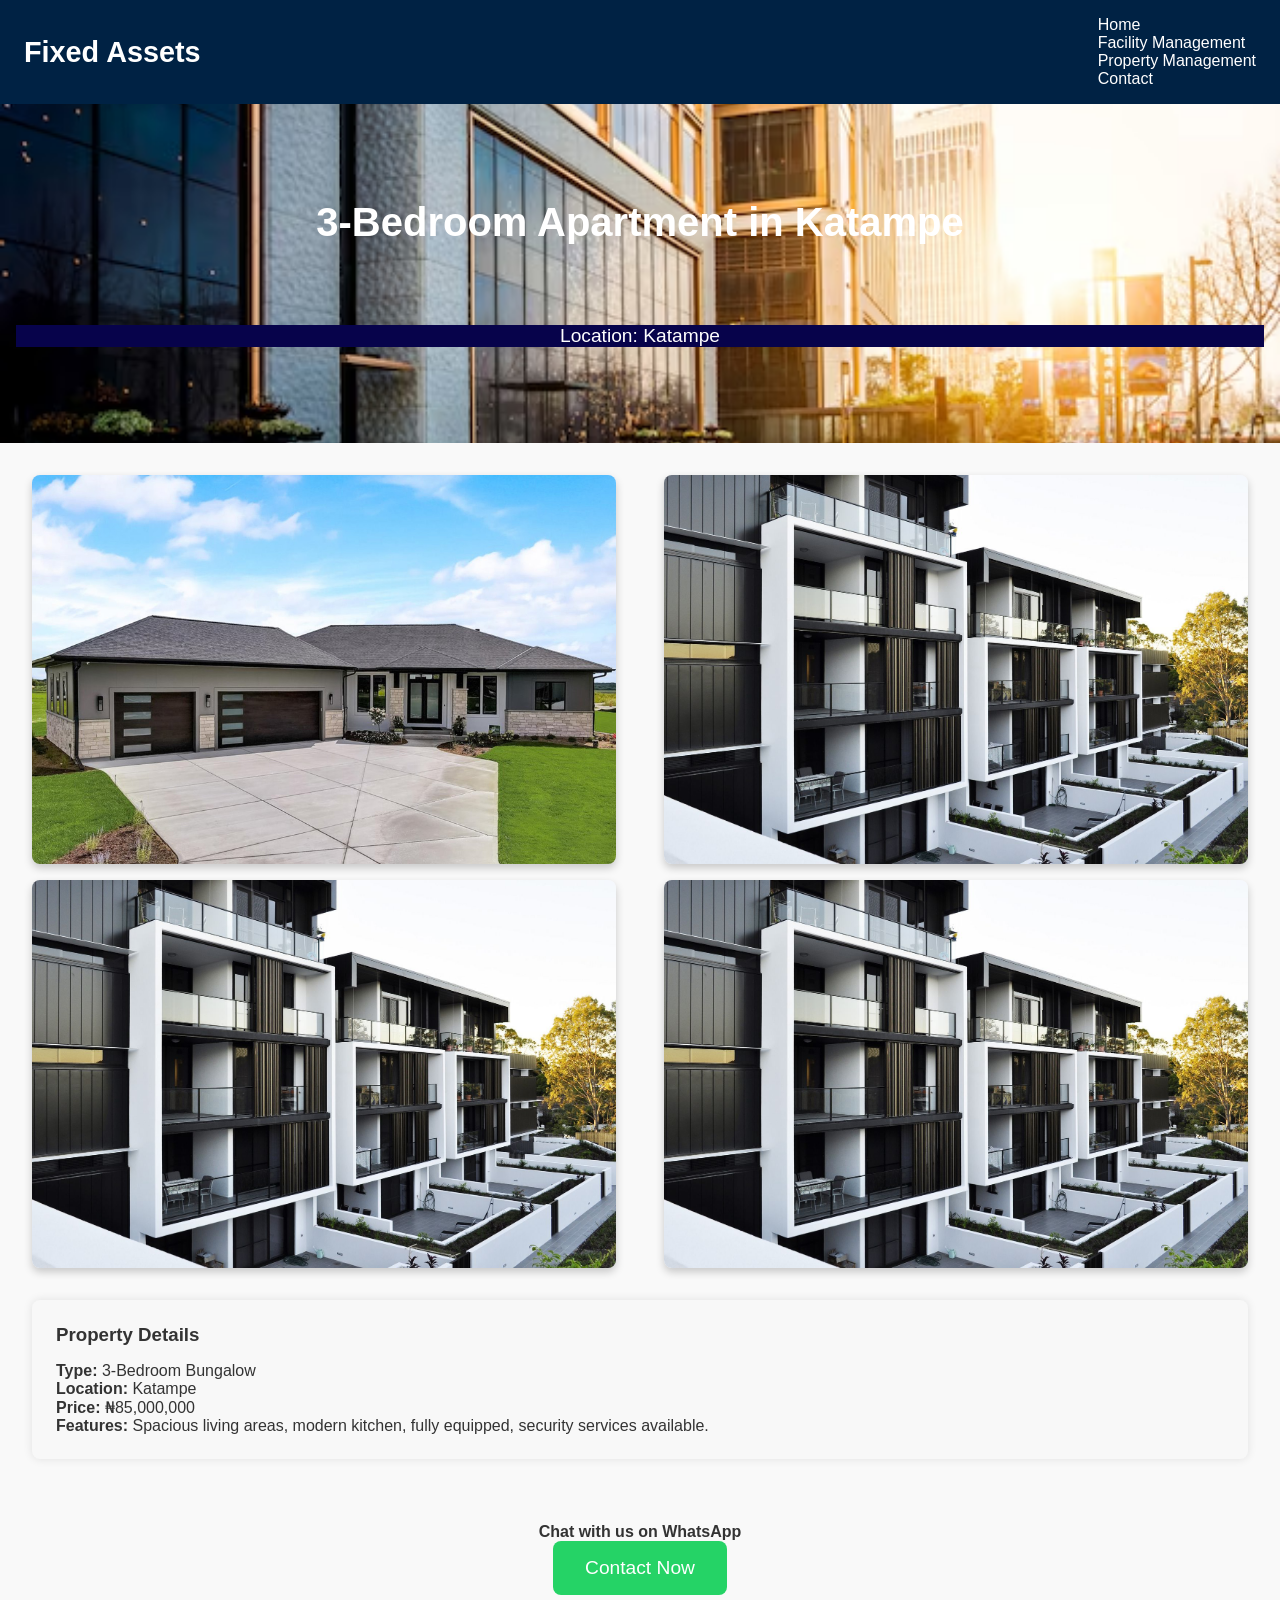
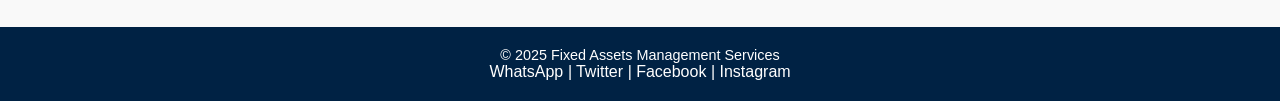
<file: property-details/prop8.html>
<!DOCTYPE html>
<html lang="en">
<head>
  <meta charset="UTF-8" />
  <meta name="viewport" content="width=device-width, initial-scale=1.0"/>
  <title>3-Bedroom Katampe</title>
  <link rel="stylesheet" href="../style.css" />
  <link rel="stylesheet" href="https://cdn.jsdelivr.net/npm/swiper@11/swiper-bundle.min.css" />
</head>
<body>

  <!-- Header -->
  <header class="navbar">
    <div class="container">
      <div class="logo">Fixed Assets</div>
      <nav>
        <ul>
          <li><a href="../index.html">Home</a></li>
          <li><a href="../facilitymgt.html">Facility Management</a></li>
          <li><a href="../propertymgt.html" class="active">Property Management</a></li>
          <li><a href="#">Contact</a></li>
        </ul>
      </nav>
    </div>
  </header>

  <!-- Hero Section -->
  <section class="hero property-hero">
    <h2>3-Bedroom Apartment in Katampe </h2>
    <p>Location: Katampe</p>
  </section>

  <!-- Property Details Section -->
  <section class="property-details">
    <!-- Property Images Section -->
    <div class="property-images">
      <div class="image-row">
        <img src="../images/property/prop8/front.jpg" alt="Front view of the 3-Bedroom Apartment" loading="lazy" />
        <img src="../images/property/prop8/rear.jpg" alt="Rear view of the 3-Bedroom Apartment" loading="lazy" />
      </div>
      <div class="image-row">
        <img src="../images/property/prop8/kitchen.jpg" alt="Kitchen in the 3-Bedroom Apartment" loading="lazy" />
        <img src="../images/property/prop8/living-room.jpg" alt="Living room in the 3-Bedroom Apartment" loading="lazy" />
      </div>
    </div>
  
    <!-- Property Info Section -->
    <div class="property-info">
      <h3>Property Details</h3>
      <p><strong>Type:</strong> 3-Bedroom Bungalow</p>
      <p><strong>Location:</strong> Katampe</p>
      <p><strong>Price:</strong> ₦85,000,000 </p>
      <p><strong>Features:</strong> Spacious living areas, modern kitchen, fully equipped, security services available.</p>
    </div>
  
    <!-- WhatsApp Contact Section -->
    <div class="whatsapp-contact">
      <h4>Chat with us on WhatsApp</h4>
      <a href="https://wa.me/+2348068448435" class="btn-whatsapp">Contact Now</a>
    </div>
  </section>
  

  <!-- Footer -->
  <footer>
    <p>&copy; 2025 Fixed Assets Management Services</p>
    <div class="socials">
      <a href="https://wa.me/2348068448435" target="_blank">WhatsApp</a> <i>|</i>
      <a href="https://x.com/shedyrex" target="_blank">Twitter</a> <i>|</i>
      <a href="https://www.facebook.com/sheddu.glorious" target="_blank">Facebook</a> <i>|</i>
      <a href="#">Instagram</a>
    </div>
  </footer>

</body>
</html>
</file>
<file: style.css>
* {
    margin: 0;
    padding: 0;
    box-sizing: border-box;
  }
  body {
    font-family: 'Poppins', sans-serif;
    color: #333;
    background: #f9f9f9;
  }

html {
  scroll-behavior: smooth;
}

  a {
    text-decoration: none;
    color: inherit;
  }
  ul {
    list-style: none;
  }


/* NAVBAR */
.navbar {
  background: #002244;
  color: white;
  padding: 1rem 0;
}
.navbar .container {
  display: flex;
  justify-content: space-between;
  align-items: center;
  padding: 0 1.5rem;
}
.logo {
  font-size: 1.8rem;
  font-weight: bold;
}
.nav-menu ul {
  display: flex;
  gap: 1rem;
}
.nav-menu ul li a {
  color: white;
  font-weight: 500;
}
.nav-menu ul li a.active,
.nav-menu ul li a:hover {
  border-bottom: 2px solid white;
}

/* Hamburger icon */
.menu-toggle {
  display: none;
  font-size: 1.8rem;
  cursor: pointer;
}

/* Responsive Styles */
@media (max-width: 768px) {
  .menu-toggle {
    display: block;
  }

  .nav-menu {
    display: none;
    position: absolute;
    top: 60px;
    left: 0;
    width: 100%;
    background: #002244;
    z-index: 999;
  }

  .nav-menu.active {
    display: block;
  }

  .nav-menu ul {
    flex-direction: column;
    align-items: flex-start;
    padding: 1rem;
    gap: 0.5rem;
  }

  .nav-menu ul li {
    width: 100%;
  }

  .nav-menu ul li a {
    display: block;
    padding: 0.75rem 0;
    width: 100%;
    text-align: left;
    font-size: 1rem;
  }
}



  /* HERO */
  .hero {
    background: url('images/property-hero.jpg') center center/cover no-repeat;
    color: white;
    text-align: center;
    padding: 3rem 1rem;
    height: 100%
    height-max: 450px;
  }
  .hero-content {
    max-width: 700px;
    margin: auto;
  }
  .hero h2 {
    font-size: 2.5rem;
    margin-bottom: 1rem;
  }
  .hero p {
    background: #07034b;
    margin-top: 5rem;
    font-size: 1.2rem;
  }
  .hero .btn {
    background: white;
    color: #002244;
    padding: 0.8rem 1.5rem;
    font-weight: bold;
    border-radius: 5px;
    transition: background 0.3s ease;
  }
  .hero .btn:hover {
    background: #ddd;
  }
  
  /* SERVICES PREVIEW */
  .services-preview {
    background: #fff;
    padding: 3rem 1rem;
    text-align: center;
  }
  .services-preview h3 {
    font-size: 2rem;
    margin-bottom: 2rem;
  }
  .service-cards {
    display: grid;
    grid-template-columns: repeat(auto-fit, minmax(240px, 1fr));
    gap: 1.5rem;
  }
  .service-cards .card {
    background: #f4f4f4;
    padding: 2rem 1rem;
    border-radius: 8px;
    box-shadow: 0 2px 8px rgba(0,0,0,0.05);
  }
  .service-cards .card i {
    font-size: 2rem;
    color: #002244;
    margin-bottom: 1rem;
  }
  .service-cards .card h4 {
    margin-bottom: 0.5rem;
  }
  
  /* GALLERY */
  .gallery {
    padding: 3rem 1rem;
    background-color: #fff;
    text-align: center;
  }
  .gallery h3 {
    margin-bottom: 2rem;
    font-size: 2rem;
  }
  .gallery .swiper-slide img {
    width: 100%;
    height: 200px;
    object-fit: cover;
    border-radius: 8px;
    box-shadow: 0 2px 8px rgba(0,0,0,0.1);
  }
  
  /* TESTIMONIALS */
  .testimonials {
    background: #f4f4f4;
    padding: 3rem 1rem;
    text-align: center;
  }
  .testimonials h3 {
    font-size: 2rem;
    margin-bottom: 2rem;
  }
  .testimonial {
    display: flex;
    flex-direction: column;
    align-items: center;
  }
  .testimonial img {
    width: 100%;
    max-width: 180px;
    height: 180px;
    object-fit: cover;
    border-radius: 50%;
    border: 3px solid #ccc;
    margin-bottom: 10px;
  }
  
  .testimonial h4 {
    margin-top: 0.5rem;
    font-weight: 600;
  }
  .testimonial p {
    font-style: italic;
    font-size: 0.95rem;
    color: #444;
  }
  .swiper-button-next, .swiper-button-prev {
    color: #002244;
    top: 40%;
  }
  
  /* FOOTER */
  footer {
    background: #002244;
    color: white;
    text-align: center;
    padding: 1rem 0;
    margin-top: 2rem;
  }
  footer .social {
    margin-bottom: 0.5rem;
  }
  footer .social a {
    color: white;
    font-size: 1.2rem;
    margin: 0 0.5rem;
    transition: color 0.3s ease;
  }
  footer .social a:hover {
    color: #1da1f2;
  }
  footer p {
    font-size: 0.9rem;
  }

  .about-services {
    background: #fff;
    padding: 3rem 1rem;
    text-align: center;
  }
  .about-services .container {
    width: 100%;
    max-width: 800px;
    margin: auto;
  }
  .about-services h3 {
    font-size: 2rem;
    margin-bottom: 1rem;
  }
  .about-services p {
    font-size: 1.1rem;
    color: #555;
  }
  
  /* WhatsApp Float Button */
  .whatsapp-float {
    position: fixed;
    bottom: 20px;
    right: 20px;
    background: #25d366;
    color: white;
    padding: 10px 15px;
    border-radius: 50px;
    font-weight: bold;
    text-align: center;
    box-shadow: 0 2px 8px rgba(0,0,0,0.2);
    z-index: 1000;
  }
  .whatsapp-float:hover {
    background: #1ebc59;
  }
  
  /* FOR FACILITY MANAGEMENT PAGE*/
  
  .facility-hero {
    background: url('images/property-hero.jpg') center/cover no-repeat;
    padding: 6rem 1rem;
    color: white;
    text-align: center;
  }
/* For pictorial excerpt slides */
  .slide-content {
    position: relative;
    text-align: center;
  }
  
  .slide-content img {
    width: 100%;
    height: auto;
    border-radius: 5px;
  }
  
  .slide-caption {
    margin-top: 0.5rem;
    font-size: 0.9rem;
    color: #444;
    font-style: italic;
  }
  
  .cta {
    background: #002244;
    color: white;
    padding: 3rem 1rem;
    text-align: center;
  }
  .cta .btn {
    background: #25d366;
    color: white;
    padding: 10px 20px;
    border-radius: 5px;
    text-decoration: none;
    font-weight: bold;
  }
  .cta .btn:hover {
    background: #1ebc59;
  }
  
  .cta-content {
    display: flex;
    flex-wrap: wrap;
    gap: 2rem;
    margin-top: 2rem;
    justify-content: center;
    align-items: flex-start;
  }
  
  .cta-box {
    flex: 1 1 250px;
    text-align: center;
  }
  
  .cta-form-box {
    flex: 1 1 300px;
  }
  
  .cta-form-box form {
    display: flex;
    flex-direction: column;
    gap: 10px;
  }
  
  .cta-form-box input,
  .cta-form-box textarea {
    padding: 10px;
    border: none;
    border-radius: 5px;
    width: 100%;
  }
  
  .cta-form-box button {
    background-color: #25d366;
    color: white;
    padding: 10px;
    border: none;
    border-radius: 5px;
    font-weight: bold;
    cursor: pointer;
  }
  
  .cta-form-box button:hover {
    background-color: #1ebc59;
  }
  


  /* PROPERTY MANAGEMENT */
  /* Filters Section */
  .property-hero {
    background: url('images/property-hero.jpg') center/cover no-repeat;
    padding: 6rem 1rem;
    color: white;
    text-align: center;
  }

.filters {
  display: flex;
  justify-content: center;
  gap: 1rem;
  margin: 2rem 0;
}

.filters select {
  padding: 0.5rem;
  font-size: 1rem;
}

/* Property Cards List */
.property-list {
  display: grid;
  grid-template-columns: repeat(auto-fit, minmax(280px, 1fr));
  gap: 2rem;
  padding: 0 2rem 4rem;
}

/* Individual Property Card */
.property-card {
  background: white;
  border-radius: 6px;
  box-shadow: 0 0 12px rgba(0, 0, 0, 0.05);
  overflow: hidden;
  text-align: center;
  transition: transform 0.2s;
}

.property-card:hover {
  transform: translateY(-5px);
}

.property-card img {
  width: 100%;
  height: 200px;
  object-fit: cover;
}

.property-card h3 {
  margin: 1rem 0 0.5rem;
  color: #002244;
}

.property-card p {
  font-size: 0.95rem;
  color: #555;
  margin-bottom: 0.5rem;
}

.property-card .btn {
  display: inline-block;
  background: #002244;
  color: white;
  padding: 0.5rem 1rem;
  margin-bottom: 1rem;
  text-decoration: none;
  border-radius: 4px;
}

/* Footer */
footer {
  background-color: #002244;
  color: white;
  text-align: center;
  padding: 20px 0;
}


/* FOR PROPERTY DETAIL PAGES */
/* Property Details Page */
.property-details {
  display: flex;
  flex-direction: column;
  gap: 2rem;
  margin: 2rem;
}

.property-images {
  display: flex;
  flex-direction: column;
  gap: 1rem;
}

.image-row {
  display: flex;
  justify-content: space-between;
  gap: 1rem;
}

.property-images img {
  width: 48%; /* Make the images wide but not too wide */
  height: auto;
  border-radius: 8px;
  box-shadow: 0 4px 8px rgba(0, 0, 0, 0.2); /* Shadow Effect */
  transition: transform 0.3s ease;
}

.property-images img:hover {
  transform: scale(1.05); /* Slight zoom effect on hover */
}

.property-info {
  background: #f8f8f8;
  padding: 1.5rem;
  border-radius: 8px;
  box-shadow: 0 0 10px rgba(0, 0, 0, 0.1);
}

.property-info h3 {
  margin-bottom: 1rem;
}

.whatsapp-contact {
  margin-top: 2rem;
  text-align: center;
}

.btn-whatsapp {
  display: inline-block;
  background: #25D366;
  color: white;
  padding: 1rem 2rem;
  text-decoration: none;
  border-radius: 8px;
  font-size: 1.2rem;
}
</file>
